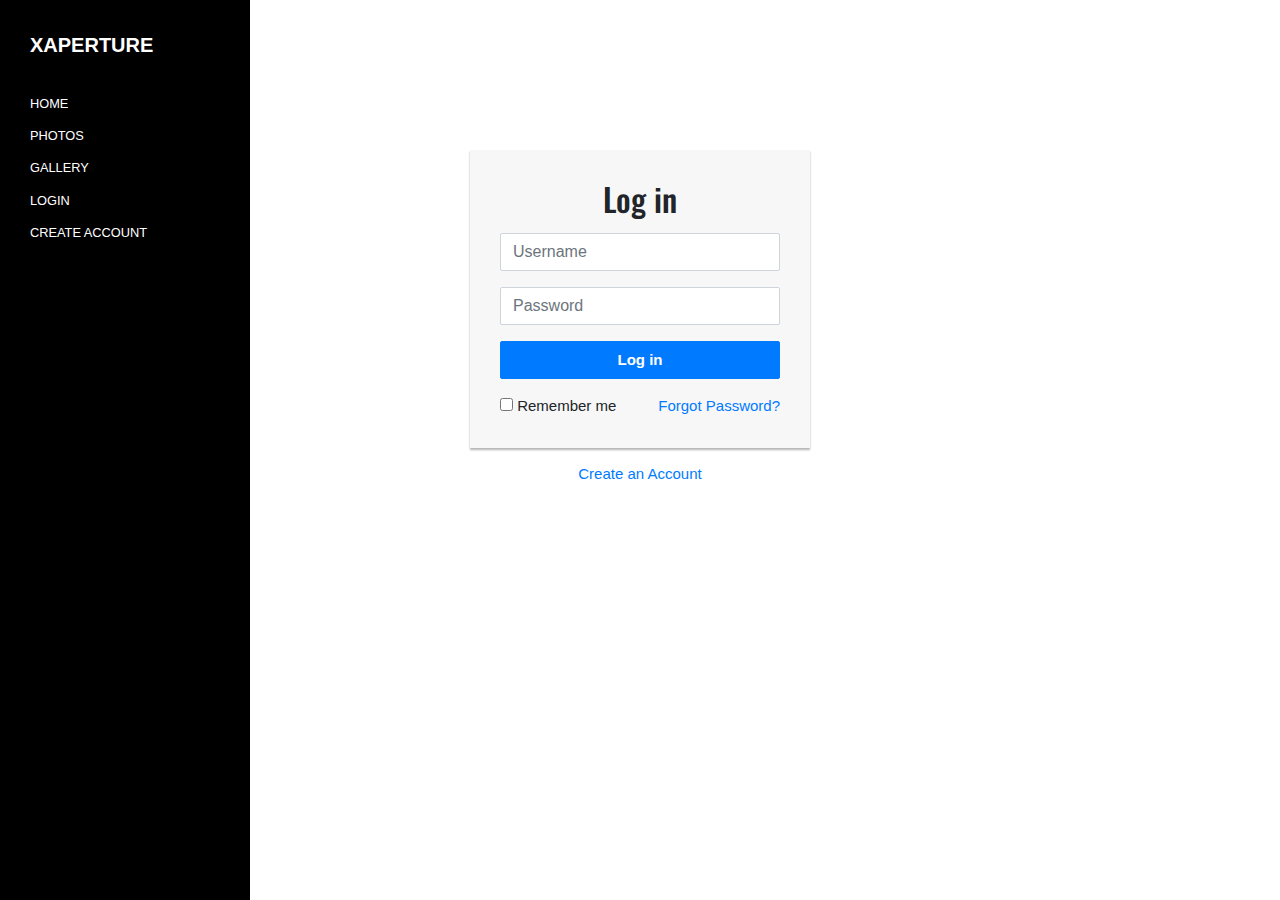
<file: login.html>
<html>
    <head>
            <link href="https://fonts.googleapis.com/css?family=Quicksand:300,400,500,700,900|Oswald:400,700" rel="stylesheet">
            
            <link rel="stylesheet" href="fonts/icomoon/style.css">
            
            <link rel="stylesheet" href="css/bootstrap.min.css">
            <link rel="stylesheet" href="css/owl.carousel.min.css">
            <link rel="stylesheet" href="css/owl.theme.default.min.css">
            <link rel="stylesheet" href="css/bootstrap-datepicker.css">
            <link rel="stylesheet" href="fonts/flaticon/font/flaticon.css">
            <link rel="stylesheet" href="css/fancybox.min.css">
            <link rel="stylesheet" href="css/style.css">
            <link rel="stylesheet" href="https://stackpath.bootstrapcdn.com/bootstrap/4.5.0/css/bootstrap.min.css">
            <link rel="stylesheet" href="https://maxcdn.bootstrapcdn.com/font-awesome/4.7.0/css/font-awesome.min.css">
            <script src="https://code.jquery.com/jquery-3.5.1.min.js"></script>
            <script src="https://cdn.jsdelivr.net/npm/popper.js@1.16.0/dist/umd/popper.min.js"></script>
            <script src="https://stackpath.bootstrapcdn.com/bootstrap/4.5.0/js/bootstrap.min.js"></script>
            <style>
            .login-form {
                width: 340px;
                margin: 50px auto;
                font-size: 15px;
            }
            .login-form form {
                margin-bottom: 15px;
                background: #f7f7f7;
                box-shadow: 0px 2px 2px rgba(0, 0, 0, 0.3);
                padding: 30px;
            }
            .login-form h2 {
                margin: 0 0 15px;
            }
            .form-control, .btn {
                min-height: 38px;
                border-radius: 2px;
            }
            .btn {
                font-size: 15px;
                font-weight: bold;
            }
            </style>
    </head>
    <body style="background-image:url('https://source.unsplash.com/random'); background-repeat:no-repeat; background-size: cover;   -ms-background-size: cover;   -o-background-size: cover;   -moz-background-size: cover;   -webkit-background-size: cover;">
        <header class="header-bar d-flex d-lg-block align-items-center site-navbar-target" data-aos="fade-right">
          <div class="site-logo">
            <a href="index.html">xAperture</a>
          </div>
          
          <div class="d-inline-block d-lg-none ml-md-0 ml-auto py-3" style="position: relative; top: 3px;"><a href="#" class="site-menu-toggle js-menu-toggle text-white"><span class="icon-menu h3"></span></a></div>

          <div class="main-menu">
            <ul class="js-clone-nav">
              <li><a href="#section-home" class="nav-link">Home</a></li>
              <li><a href="#section-photos" class="nav-link">Photos</a></li>
              <li><a href="gallery.html" class="nav-link" onclick='window.open("gallery.html","new_win"); return false;'>Gallery</a></li>
              <li><a href="" class="login.html" onclick='window.open("login.html","new_win"); return false;' >Login</a></li>
              <li><a href="" class="newacc.html" onclick='window.open("newacc.html","new_win"); return false;'>Create Account</a></li>
            </ul>
          </div>
        </header>

        <div class="login-form" style="padding-top:100px">
            <form action="" method="post">
                <h2 class="text-center">Log in</h2>
                <div class="form-group">
                    <input type="text" class="form-control" placeholder="Username" required="required">
                </div>
                <div class="form-group">
                    <input type="password" class="form-control" placeholder="Password" required="required">
                </div>
                <div class="form-group">
                    <button type="submit" class="btn btn-primary btn-block">Log in</button>
                </div>
                <div class="clearfix">
                    <label class="float-left form-check-label"><input type="checkbox"> Remember me</label>
                    <a href="#" class="float-right">Forgot Password?</a>
                </div>
            </form>
            <p class="text-center"><a href="newacc.html">Create an Account</a></p>
        </div>
    </body>
</html>
</file>
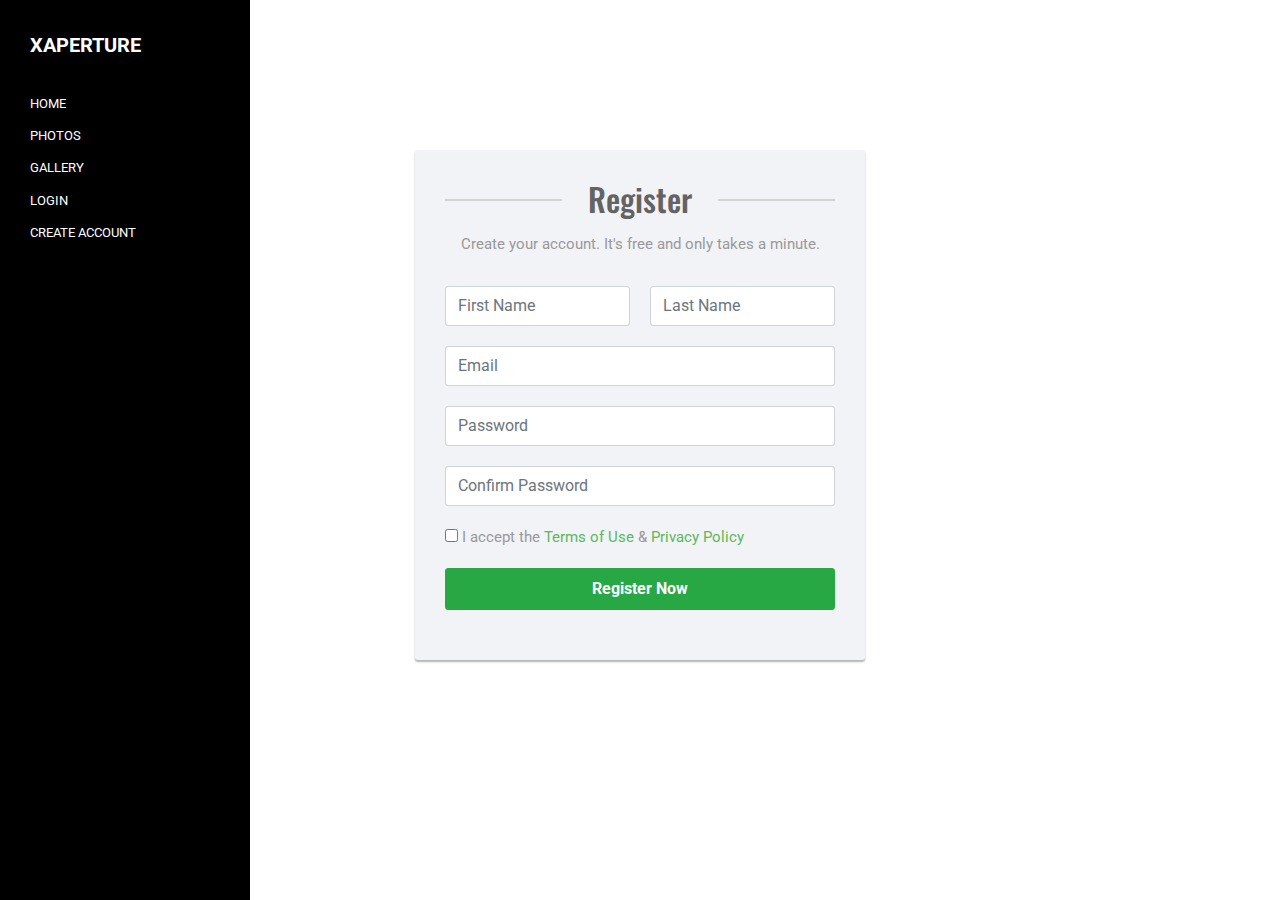
<file: newacc.html>
<!DOCTYPE html>
<html lang="en">
<head>
<meta charset="utf-8">
<meta name="viewport" content="width=device-width, initial-scale=1, shrink-to-fit=no">
<link rel="stylesheet" href="https://fonts.googleapis.com/css?family=Roboto:400,700">
<title>Signup</title>
            <link href="https://fonts.googleapis.com/css?family=Quicksand:300,400,500,700,900|Oswald:400,700" rel="stylesheet">
            
            <link rel="stylesheet" href="fonts/icomoon/style.css">
            
            <link rel="stylesheet" href="css/bootstrap.min.css">
            <link rel="stylesheet" href="css/owl.carousel.min.css">
            <link rel="stylesheet" href="css/owl.theme.default.min.css">
            <link rel="stylesheet" href="css/bootstrap-datepicker.css">
            <link rel="stylesheet" href="fonts/flaticon/font/flaticon.css">
            <link rel="stylesheet" href="css/fancybox.min.css">
            <link rel="stylesheet" href="css/style.css">
<link rel="stylesheet" href="https://stackpath.bootstrapcdn.com/bootstrap/4.5.0/css/bootstrap.min.css">
<link rel="stylesheet" href="https://maxcdn.bootstrapcdn.com/font-awesome/4.7.0/css/font-awesome.min.css">
<script src="https://code.jquery.com/jquery-3.5.1.min.js"></script>
<script src="https://cdn.jsdelivr.net/npm/popper.js@1.16.0/dist/umd/popper.min.js"></script>
<script src="https://stackpath.bootstrapcdn.com/bootstrap/4.5.0/js/bootstrap.min.js"></script>
<style>
body {
    color: #fff;
    background-image:url('https://source.unsplash.com/random/light');
    background-repeat:no-repeat;
    font-family: 'Roboto', sans-serif;
     background-size: cover;   -ms-background-size: cover;   -o-background-size: cover;   -moz-background-size: cover;   -webkit-background-size: cover;
}
.form-control {
    height: 40px;
    box-shadow: none;
    color: #969fa4;
}
.form-control:focus {
    border-color: #5cb85c;
}
.form-control, .btn {
    border-radius: 3px;
}
.signup-form {
    width: 450px;
    margin: 0 auto;
    padding: 30px 0;
      font-size: 15px;
}
.signup-form h2 {
    color: #636363;
    margin: 0 0 15px;
    position: relative;
    text-align: center;
}
.signup-form h2:before, .signup-form h2:after {
    content: "";
    height: 2px;
    width: 30%;
    background: #d4d4d4;
    position: absolute;
    top: 50%;
    z-index: 2;
}
.signup-form h2:before {
    left: 0;
}
.signup-form h2:after {
    right: 0;
}
.signup-form .hint-text {
    color: #999;
    margin-bottom: 30px;
    text-align: center;
}
.signup-form form {
    color: #999;
    border-radius: 3px;
    margin-bottom: 15px;
    background: #f2f3f7;
    box-shadow: 0px 2px 2px rgba(0, 0, 0, 0.3);
    padding: 30px;
}
.signup-form .form-group {
    margin-bottom: 20px;
}
.signup-form input[type="checkbox"] {
    margin-top: 3px;
}
.signup-form .btn {
    font-size: 16px;
    font-weight: bold;
    min-width: 140px;
    outline: none !important;
}
.signup-form .row div:first-child {
    padding-right: 10px;
}
.signup-form .row div:last-child {
    padding-left: 10px;
}
.signup-form a {
    color: #fff;
    text-decoration: underline;
}
.signup-form a:hover {
    text-decoration: none;
}
.signup-form form a {
    color: #5cb85c;
    text-decoration: none;
}
.signup-form form a:hover {
    text-decoration: underline;
}
</style>
</head>
<body>
    <header class="header-bar d-flex d-lg-block align-items-center site-navbar-target" data-aos="fade-right">
          <div class="site-logo">
            <a href="index.html">xAperture</a>
          </div>
          
          <div class="d-inline-block d-lg-none ml-md-0 ml-auto py-3" style="position: relative; top: 3px;"><a href="#" class="site-menu-toggle js-menu-toggle text-white"><span class="icon-menu h3"></span></a></div>

          <div class="main-menu">
            <ul class="js-clone-nav">
              <li><a href="#section-home" class="nav-link">Home</a></li>
              <li><a href="#section-photos" class="nav-link">Photos</a></li>
              <li><a href="gallery.html" class="nav-link" onclick='window.open("gallery.html","new_win"); return false;'>Gallery</a></li>
              <li><a href="" class="login.html" onclick='window.open("login.html","new_win"); return false;' >Login</a></li>
              <li><a href="" class="newacc.html" onclick='window.open("newacc.html","new_win"); return false;'>Create Account</a></li>
            </ul>
          </div>
        </header>
<div class="signup-form" style="padding-top:150px;">
    <form action="#" method="post">
        <h2>Register</h2>
        <p class="hint-text">Create your account. It's free and only takes a minute.</p>
        <div class="form-group">
            <div class="row">
                <div class="col"><input type="text" class="form-control" name="first_name" placeholder="First Name" required="required"></div>
                <div class="col"><input type="text" class="form-control" name="last_name" placeholder="Last Name" required="required"></div>
            </div>
        </div>
        <div class="form-group">
            <input type="email" class="form-control" name="email" placeholder="Email" required="required">
        </div>
        <div class="form-group">
            <input type="password" class="form-control" name="password" placeholder="Password" required="required">
        </div>
        <div class="form-group">
            <input type="password" class="form-control" name="confirm_password" placeholder="Confirm Password" required="required">
        </div>
        <div class="form-group">
            <label class="form-check-label"><input type="checkbox" required="required"> I accept the <a href="#">Terms of Use</a> &amp; <a href="#">Privacy Policy</a></label>
        </div>
        <div class="form-group">
            <button type="submit" class="btn btn-success btn-lg btn-block">Register Now</button>
        </div>
    </form>
    <div class="text-center">Already have an account? <a href="login.html">Sign in</a></div>
</div>
</body>
</html>
</file>
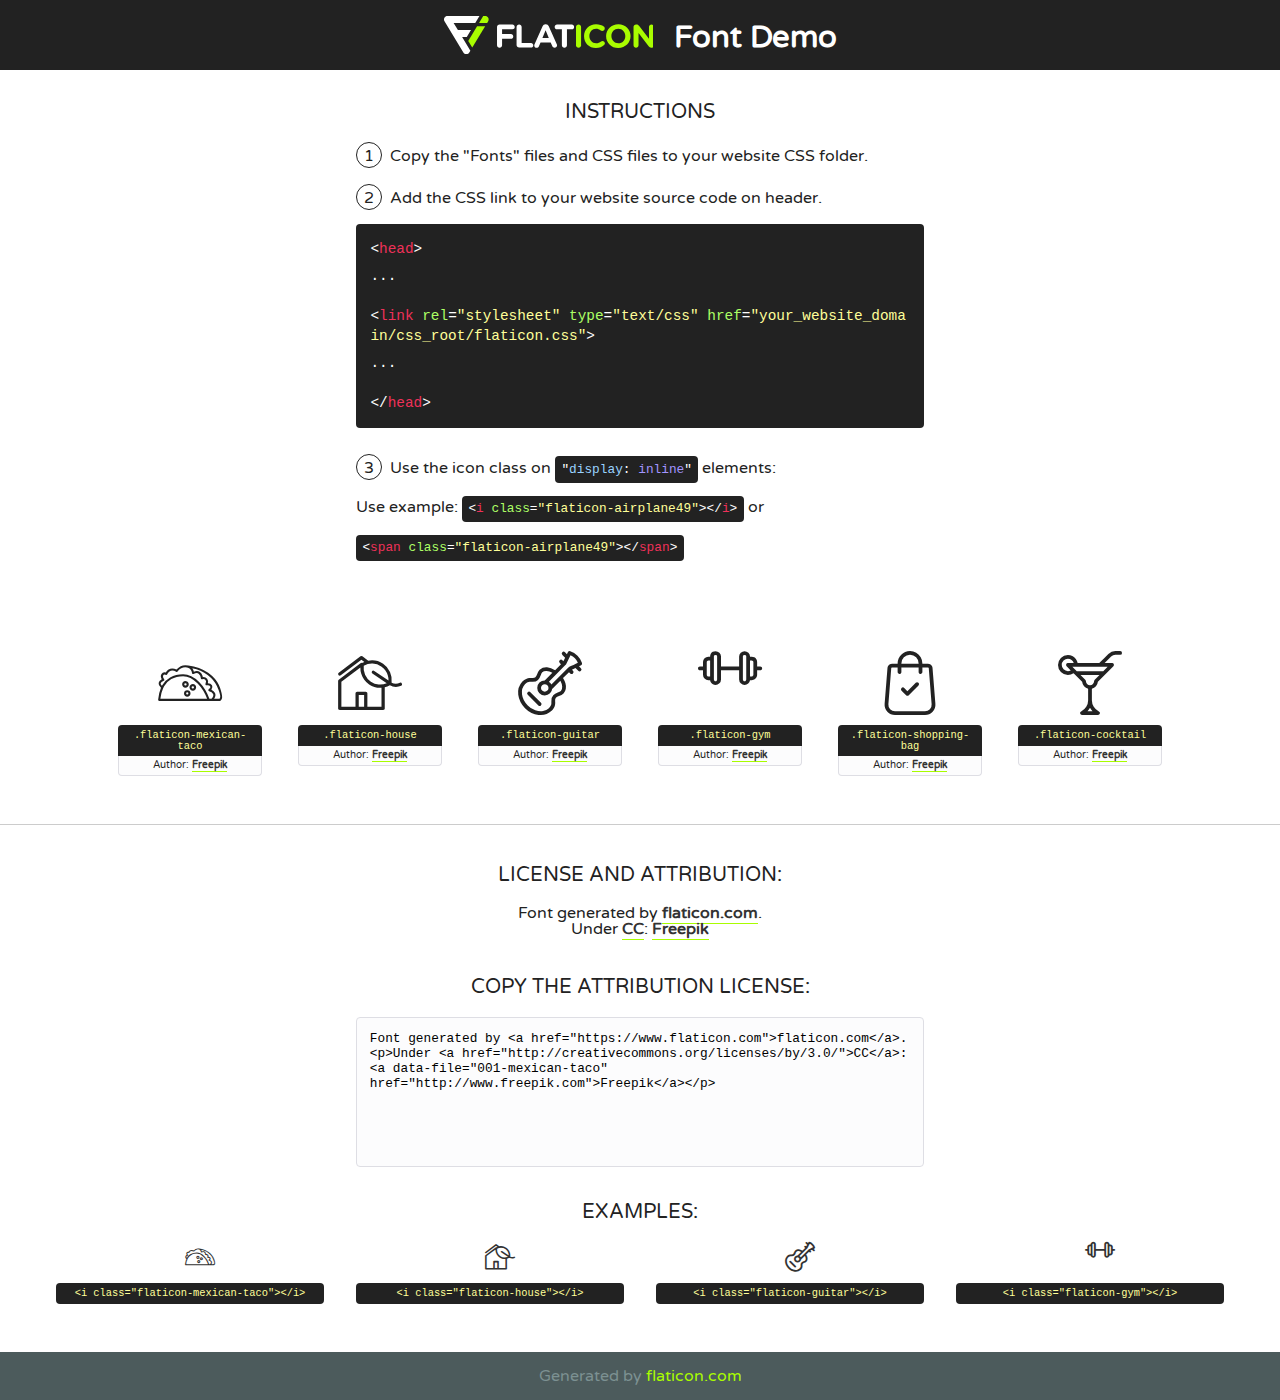
<file: fonts/flaticon/font/flaticon.html>
<!DOCTYPE html>
<!--
  Flaticon icon font: Flaticon
  Creation date: 11/02/2019 11:47
-->
<html>
<!DOCTYPE html>
<html>

<head>
    <title>Flaticon WebFont</title>
    <link href="http://fonts.googleapis.com/css?family=Varela+Round" rel="stylesheet" type="text/css" />
    <link rel="stylesheet" type="text/css" href="flaticon.css">
    <meta charset="UTF-8">
    <style>
    html, body, div, span, applet, object, iframe,
    h1, h2, h3, h4, h5, h6, p, blockquote, pre,
    a, abbr, acronym, address, big, cite, code,
    del, dfn, em, img, ins, kbd, q, s, samp,
    small, strike, strong, sub, sup, tt, var,
    b, u, i, center,
    dl, dt, dd, ol, ul, li,
    fieldset, form, label, legend,
    table, caption, tbody, tfoot, thead, tr, th, td,
    article, aside, canvas, details, embed, 
    figure, figcaption, footer, header, hgroup, 
    menu, nav, output, ruby, section, summary,
    time, mark, audio, video {
        margin: 0;
        padding: 0;
        border: 0;
        font-size: 100%;
        font: inherit;
        vertical-align: baseline;
    }
    /* HTML5 display-role reset for older browsers */
    article, aside, details, figcaption, figure, 
    footer, header, hgroup, menu, nav, section {
        display: block;
    }
    body {
        line-height: 1;
    }
    ol, ul {
        list-style: none;
    }
    blockquote, q {
        quotes: none;
    }
    blockquote:before, blockquote:after,
    q:before, q:after {
        content: '';
        content: none;
    }
    table {
        border-collapse: collapse;
        border-spacing: 0;
    }
    body {
        font-family: 'Varela Round', Helvetica, Arial, sans-serif;
        font-size: 16px;
        color: #222;
    }
    a {
        color: #333;
        border-bottom: 1px solid #a9fd00;
        font-weight: bold;
        text-decoration: none;
    }
    * {
        -moz-box-sizing: border-box;
        -webkit-box-sizing: border-box;
        box-sizing: border-box;
        margin: 0;
        padding: 0;
    }
    [class^="flaticon-"]:before, [class*=" flaticon-"]:before, [class^="flaticon-"]:after, [class*=" flaticon-"]:after {
        font-family: Flaticon;
        font-size: 30px;
        font-style: normal;
        margin-left: 20px;
        color: #333;
    }
    .wrapper {
        max-width: 600px;
        margin: auto;
        padding: 0 1em;
    }
    .title {
        font-size: 1.25em;
        text-align: center;
        margin-bottom: 1em;
        text-transform: uppercase;
    }
    header {
        text-align: center;
        background-color: #222;
        color: #fff;
        padding: 1em;
    }
    header .logo {
        width: 210px;
        height: 38px;
        display: inline-block;
        vertical-align: middle;
        margin-right: 1em;
        border: none;
    }
    header strong {
        font-size: 1.95em;
        font-weight: bold;
        vertical-align: middle;
        margin-top: 5px;
        display: inline-block;
    }
    .demo {
        margin: 2em auto;
        line-height: 1.25em;
    }
    .demo ul li {
        margin-bottom: 1em;
    }
    .demo ul li .num {
        color: #222;
        border-radius: 20px;
        display: inline-block;
        width: 26px;
        padding: 3px;
        height: 26px;
        text-align: center;
        margin-right: 0.5em;
        border: 1px solid #222;
    }
    .demo ul li code {
        background-color: #222;
        border-radius: 4px;
        padding: 0.25em 0.5em;
        display: inline-block;
        color: #fff;
        font-family: Consolas,Monaco,Lucida Console,Liberation Mono,DejaVu Sans Mono,Bitstream Vera Sans Mono,Courier New, monospace;
        font-weight: lighter;
        margin-top: 1em;
        font-size: 0.8em;
        word-break: break-all;
    }
    .demo ul li code.big {
        padding: 1em;
        font-size: 0.9em;
    }
    .demo ul li code .red {
        color: #EF3159;
    }
    .demo ul li code .green {
        color: #ACFF65;
    }
    .demo ul li code .yellow {
        color: #FFFF99;
    }
    .demo ul li code .blue {
        color: #99D3FF;
    }
    .demo ul li code .purple {
        color: #A295FF;
    }
    .demo ul li code .dots {
        margin-top: 0.5em;
        display: block;
    }
    #glyphs {
        border-bottom: 1px solid #ccc;
        padding: 2em 0;
        text-align: center;
    }
    .glyph {
        display: inline-block;
        width: 9em;
        margin: 1em;
        text-align: center;
        vertical-align: top;
        background: #FFF;
    }
    .glyph .glyph-icon {
        padding: 10px;
        display: block;
        font-family:"Flaticon";
        font-size: 64px;
        line-height: 1;
    }
    .glyph .glyph-icon:before {
        font-size: 64px;
        color: #222;
        margin-left: 0;
    }
    .class-name {
        font-size: 0.65em;
        background-color: #222;
        color: #fff;
        border-radius: 4px 4px 0 0;
        padding: 0.5em;
        color: #FFFF99;
        font-family: Consolas,Monaco,Lucida Console,Liberation Mono,DejaVu Sans Mono,Bitstream Vera Sans Mono,Courier New, monospace;
    }
    .author-name {
        font-size: 0.6em;
        background-color: #fcfcfd;
        border: 1px solid #DEDEE4;
        border-top: 0;
        border-radius: 0 0 4px 4px;
        padding: 0.5em;
    }
    .class-name:last-child {
        font-size: 10px;
        color:#888;
    }
    .class-name:last-child a {
        font-size: 10px;
        color:#555;
    }
    .class-name:last-child a:hover {
        color:#a9fd00;
    }
    .glyph > input {
        display: block;
        width: 100px;
        margin: 5px auto;
        text-align: center;
        font-size: 12px;
        cursor: text;
    }
    .glyph > input.icon-input {
        font-family:"Flaticon";
        font-size: 16px;
        margin-bottom: 10px;
    }
    .attribution .title {
        margin-top: 2em;
    }
    .attribution textarea {
        background-color: #fcfcfd;
        padding: 1em;
        border: none;
        box-shadow: none;
        border: 1px solid #DEDEE4;
        border-radius: 4px;
        resize: none;
        width: 100%;
        height: 150px;
        font-size: 0.8em;
        font-family: Consolas,Monaco,Lucida Console,Liberation Mono,DejaVu Sans Mono,Bitstream Vera Sans Mono,Courier New, monospace;
        -webkit-appearance: none;
    }
    .iconsuse {
        margin: 2em auto;
        text-align: center;
        max-width: 1200px;
    }
    .iconsuse:after {
        content: '';
        display: table;
        clear: both;
    }
    .iconsuse .image {
        float: left;
        width: 25%;
        padding: 0 1em;
    }
    .iconsuse .image p {
        margin-bottom: 1em;
    }
    .iconsuse .image span {
        display: block;
        font-size: 0.65em;
        background-color: #222;
        color: #fff;
        border-radius: 4px;
        padding: 0.5em;
        color: #FFFF99;
        margin-top: 1em;
        font-family: Consolas,Monaco,Lucida Console,Liberation Mono,DejaVu Sans Mono,Bitstream Vera Sans Mono,Courier New, monospace;
    }
    #footer {
        text-align: center;
        background-color: #4C5B5C;
        color: #7c9192;
        padding: 1em;
    }
    #footer a {
        border: none;
        color: #a9fd00;
        font-weight: normal;
    }
    @media (max-width: 960px) {
        .iconsuse .image {
            width: 50%;
        }
    }
    @media (max-width: 560px) {
        .iconsuse .image {
            width: 100%;
        }
    }
    </style>
</head>

<body class="characters-off">

    <header>
        <a href="https://www.flaticon.com" target="_blank" class="logo">
            <svg version="1.1" xmlns="http://www.w3.org/2000/svg" xmlns:xlink="http://www.w3.org/1999/xlink" xmlns:a="http://ns.adobe.com/AdobeSVGViewerExtensions/3.0/" viewBox="0 0 560.875 102.036" enable-background="new 0 0 560.875 102.036" xml:space="preserve">
                <defs>
                </defs>
                <g>
                    <g class="letters">
                        <path fill="#ffffff" d="M141.596,29.675c0-3.777,2.985-6.767,6.764-6.767h34.438c3.426,0,6.15,2.728,6.15,6.15
                        c0,3.43-2.724,6.149-6.15,6.149h-27.674v13.091h23.719c3.429,0,6.151,2.724,6.151,6.15c0,3.43-2.723,6.149-6.151,6.149h-23.719
                        v17.574c0,3.773-2.986,6.761-6.764,6.761c-3.779,0-6.764-2.989-6.764-6.761V29.675z"></path>
                        <path fill="#ffffff" d="M193.844,29.149c0-3.781,2.985-6.767,6.764-6.767c3.776,0,6.763,2.985,6.763,6.767v42.957h25.039
                        c3.426,0,6.149,2.726,6.149,6.153c0,3.425-2.723,6.15-6.149,6.15h-31.802c-3.779,0-6.764-2.986-6.764-6.768V29.149z"></path>
                        <path fill="#ffffff" d="M241.891,75.71l21.438-48.407c1.492-3.341,4.215-5.357,7.906-5.357h0.792
                        c3.686,0,6.323,2.017,7.815,5.357l21.439,48.407c0.436,0.967,0.701,1.845,0.701,2.723c0,3.602-2.809,6.501-6.414,6.501
                        c-3.161,0-5.269-1.845-6.499-4.655l-4.132-9.661h-27.059l-4.301,10.102c-1.144,2.631-3.426,4.214-6.237,4.214
                        c-3.517,0-6.24-2.81-6.24-6.325C241.1,77.64,241.451,76.677,241.891,75.71z M279.932,58.666l-8.521-20.297l-8.526,20.297H279.932
                        z"></path>
                        <path fill="#ffffff" d="M314.864,35.387H301.86c-3.429,0-6.239-2.813-6.239-6.238c0-3.429,2.811-6.24,6.239-6.24h39.533
                        c3.426,0,6.237,2.811,6.237,6.24c0,3.425-2.811,6.238-6.237,6.238h-13.001v42.785c0,3.773-2.99,6.761-6.764,6.761
                        c-3.779,0-6.764-2.989-6.764-6.761V35.387z"></path>
                        <path fill="#A9FD00" d="M352.615,29.149c0-3.781,2.985-6.767,6.767-6.767c3.774,0,6.761,2.985,6.761,6.767v49.024
                        c0,3.773-2.987,6.761-6.761,6.761c-3.781,0-6.767-2.989-6.767-6.761V29.149z"></path>
                        <path fill="#A9FD00" d="M374.132,53.836v-0.179c0-17.481,13.178-31.801,32.065-31.801c9.22,0,15.459,2.458,20.557,6.238
                        c1.402,1.054,2.637,2.985,2.637,5.357c0,3.692-2.985,6.59-6.681,6.59c-1.845,0-3.071-0.702-4.044-1.319
                        c-3.776-2.813-7.729-4.393-12.562-4.393c-10.364,0-17.831,8.611-17.831,19.154v0.173c0,10.542,7.291,19.329,17.831,19.329
                        c5.715,0,9.492-1.756,13.359-4.834c1.049-0.874,2.458-1.491,4.039-1.491c3.429,0,6.325,2.813,6.325,6.236
                        c0,2.106-1.056,3.78-2.282,4.834c-5.539,4.834-12.036,7.733-21.878,7.733C387.572,85.464,374.132,71.493,374.132,53.836z"></path>
                        <path fill="#A9FD00" d="M433.009,53.836v-0.179c0-17.481,13.79-31.801,32.766-31.801c18.981,0,32.592,14.143,32.592,31.628v0.173
                        c0,17.483-13.785,31.807-32.769,31.807C446.625,85.464,433.009,71.32,433.009,53.836z M484.224,53.836v-0.179
                        c0-10.539-7.725-19.326-18.626-19.326c-10.893,0-18.449,8.611-18.449,19.154v0.173c0,10.542,7.73,19.329,18.626,19.329
                        C476.676,72.986,484.224,64.378,484.224,53.836z"></path>
                        <path fill="#A9FD00" d="M506.233,29.321c0-3.774,2.99-6.763,6.767-6.763h1.401c3.252,0,5.183,1.583,7.029,3.953l26.093,34.265
                        V29.059c0-3.692,2.99-6.677,6.681-6.677c3.683,0,6.671,2.985,6.671,6.677v48.934c0,3.78-2.987,6.765-6.764,6.765h-0.436
                        c-3.257,0-5.188-1.581-7.034-3.953l-27.056-35.492v32.944c0,3.687-2.985,6.676-6.678,6.676c-3.683,0-6.673-2.989-6.673-6.676
                        V29.321z"></path>
                    </g>
                    <g class="insignia">
                        <path fill="#ffffff" d="M48.372,56.137h12.517l11.156-18.537H37.186L25.688,18.539h57.825L94.668,0H9.271
                        C5.925,0,2.842,1.801,1.198,4.716c-1.644,2.907-1.593,6.482,0.134,9.343l50.38,83.501c1.678,2.781,4.689,4.476,7.938,4.476
                        c3.246,0,6.257-1.695,7.935-4.476l2.898-4.804L48.372,56.137z"></path>
                        <g class="i">
                            <path fill="#A9FD00" d="M93.575,18.539h0.031v0.004l21.652,0.004l2.705-4.488c1.727-2.861,1.778-6.436,0.133-9.343
                            C116.454,1.801,113.371,0,110.026,0h-5.294L93.575,18.539z"></path>
                            <polygon fill="#A9FD00" points="88.291,27.356 64.725,66.486 75.519,84.404 109.942,27.356"></polygon>
                        </g>
                    </g>
                </g>
            </svg>
        </a>
        <strong>Font Demo</strong>
    </header>


    <section class="demo wrapper">

        <p class="title">Instructions</p>

        <ul>
            <li>
                <span class="num">1</span>Copy the "Fonts" files and CSS files to your website CSS folder.
            </li>
            <li>
                <span class="num">2</span>Add the CSS link to your website source code on header.
                <code class="big">
                    &lt;<span class="red">head</span>&gt;
                    <br/><span class="dots">...</span>
                    <br/>&lt;<span class="red">link</span> <span class="green">rel</span>=<span class="yellow">"stylesheet"</span> <span class="green">type</span>=<span class="yellow">"text/css"</span> <span class="green">href</span>=<span class="yellow">"your_website_domain/css_root/flaticon.css"</span>&gt;
                    <br/><span class="dots">...</span>
                    <br/>&lt;/<span class="red">head</span>&gt;
                </code>
            </li>

            <li>
                <p>
                    <span class="num">3</span>Use the icon class on <code>"<span class="blue">display</span>:<span class="purple"> inline</span>"</code> elements:
                    <br />
                    Use example: <code>&lt;<span class="red">i</span> <span class="green">class</span>=<span class="yellow">&quot;flaticon-airplane49&quot;</span>&gt;&lt;/<span class="red">i</span>&gt;</code> or <code>&lt;<span class="red">span</span> <span class="green">class</span>=<span class="yellow">&quot;flaticon-airplane49&quot;</span>&gt;&lt;/<span class="red">span</span>&gt;</code>
            </li>
        </ul>

    </section>




   <section id="glyphs">          
    
      
        <div class="glyph"><div class="glyph-icon flaticon-mexican-taco"></div>
            <div class="class-name">.flaticon-mexican-taco</div>
            <div class="author-name">Author: <a data-file="001-mexican-taco" href="http://www.freepik.com">Freepik</a> </div> 
        </div>        
        
        <div class="glyph"><div class="glyph-icon flaticon-house"></div>
            <div class="class-name">.flaticon-house</div>
            <div class="author-name">Author: <a data-file="002-house" href="http://www.freepik.com">Freepik</a> </div> 
        </div>        
        
        <div class="glyph"><div class="glyph-icon flaticon-guitar"></div>
            <div class="class-name">.flaticon-guitar</div>
            <div class="author-name">Author: <a data-file="003-guitar" href="http://www.freepik.com">Freepik</a> </div> 
        </div>        
        
        <div class="glyph"><div class="glyph-icon flaticon-gym"></div>
            <div class="class-name">.flaticon-gym</div>
            <div class="author-name">Author: <a data-file="004-gym" href="http://www.freepik.com">Freepik</a> </div> 
        </div>        
        
        <div class="glyph"><div class="glyph-icon flaticon-shopping-bag"></div>
            <div class="class-name">.flaticon-shopping-bag</div>
            <div class="author-name">Author: <a data-file="005-shopping-bag" href="http://www.freepik.com">Freepik</a> </div> 
        </div>        
        
        <div class="glyph"><div class="glyph-icon flaticon-cocktail"></div>
            <div class="class-name">.flaticon-cocktail</div>
            <div class="author-name">Author: <a data-file="006-cocktail" href="http://www.freepik.com">Freepik</a> </div> 
        </div>        
        

    </section>



    <section class="attribution wrapper"   style="text-align:center;">

      <div class="title">License and attribution:</div><div class="attrDiv">Font generated by <a href="https://www.flaticon.com">flaticon.com</a>. <div><p>Under <a href="http://creativecommons.org/licenses/by/3.0/">CC</a>: <a data-file="001-mexican-taco" href="http://www.freepik.com">Freepik</a></p>  </div>
      </div>
      <div class="title">Copy the Attribution License:</div>

    <textarea onclick="this.focus();this.select();">Font generated by &lt;a href=&quot;https://www.flaticon.com&quot;&gt;flaticon.com&lt;/a&gt;. <p>Under <a href="http://creativecommons.org/licenses/by/3.0/">CC</a>: <a data-file="001-mexican-taco" href="http://www.freepik.com">Freepik</a></p>  
     </textarea>

    </section>

    <section class="iconsuse">

          <div class="title">Examples:</div>            
             
            <div class="image">
                <p>
                    <i class="glyph-icon flaticon-mexican-taco"></i> 
                    <span>&lt;i class=&quot;flaticon-mexican-taco&quot;&gt;&lt;/i&gt;</span>
                </p>
            </div>
            
            <div class="image">
                <p>
                    <i class="glyph-icon flaticon-house"></i> 
                    <span>&lt;i class=&quot;flaticon-house&quot;&gt;&lt;/i&gt;</span>
                </p>
            </div>
            
            <div class="image">
                <p>
                    <i class="glyph-icon flaticon-guitar"></i> 
                    <span>&lt;i class=&quot;flaticon-guitar&quot;&gt;&lt;/i&gt;</span>
                </p>
            </div>
            
            <div class="image">
                <p>
                    <i class="glyph-icon flaticon-gym"></i> 
                    <span>&lt;i class=&quot;flaticon-gym&quot;&gt;&lt;/i&gt;</span>
                </p>
            </div>
                       
        </div>
                            
    </section>

<div id="footer">
    <div>Generated by <a href="https://www.flaticon.com">flaticon.com</a>
    </div>
</div>



</body>
</html>
</file>
<file: fonts/icomoon/style.css>
@font-face {
  font-family: 'icomoon';
  src:  url('fonts/icomoon.eot?10si43');
  src:  url('fonts/icomoon.eot?10si43#iefix') format('embedded-opentype'),
    url('fonts/icomoon.ttf?10si43') format('truetype'),
    url('fonts/icomoon.woff?10si43') format('woff'),
    url('fonts/icomoon.svg?10si43#icomoon') format('svg');
  font-weight: normal;
  font-style: normal;
}

[class^="icon-"], [class*=" icon-"] {
  /* use !important to prevent issues with browser extensions that change fonts */
  font-family: 'icomoon' !important;
  speak: none;
  font-style: normal;
  font-weight: normal;
  font-variant: normal;
  text-transform: none;
  line-height: 1;

  /* Better Font Rendering =========== */
  -webkit-font-smoothing: antialiased;
  -moz-osx-font-smoothing: grayscale;
}

.icon-asterisk:before {
  content: "\f069";
}
.icon-plus:before {
  content: "\f067";
}
.icon-question:before {
  content: "\f128";
}
.icon-minus:before {
  content: "\f068";
}
.icon-glass:before {
  content: "\f000";
}
.icon-music:before {
  content: "\f001";
}
.icon-search:before {
  content: "\f002";
}
.icon-envelope-o:before {
  content: "\f003";
}
.icon-heart:before {
  content: "\f004";
}
.icon-star:before {
  content: "\f005";
}
.icon-star-o:before {
  content: "\f006";
}
.icon-user:before {
  content: "\f007";
}
.icon-film:before {
  content: "\f008";
}
.icon-th-large:before {
  content: "\f009";
}
.icon-th:before {
  content: "\f00a";
}
.icon-th-list:before {
  content: "\f00b";
}
.icon-check:before {
  content: "\f00c";
}
.icon-close:before {
  content: "\f00d";
}
.icon-remove:before {
  content: "\f00d";
}
.icon-times:before {
  content: "\f00d";
}
.icon-search-plus:before {
  content: "\f00e";
}
.icon-search-minus:before {
  content: "\f010";
}
.icon-power-off:before {
  content: "\f011";
}
.icon-signal:before {
  content: "\f012";
}
.icon-cog:before {
  content: "\f013";
}
.icon-gear:before {
  content: "\f013";
}
.icon-trash-o:before {
  content: "\f014";
}
.icon-home:before {
  content: "\f015";
}
.icon-file-o:before {
  content: "\f016";
}
.icon-clock-o:before {
  content: "\f017";
}
.icon-road:before {
  content: "\f018";
}
.icon-download:before {
  content: "\f019";
}
.icon-arrow-circle-o-down:before {
  content: "\f01a";
}
.icon-arrow-circle-o-up:before {
  content: "\f01b";
}
.icon-inbox:before {
  content: "\f01c";
}
.icon-play-circle-o:before {
  content: "\f01d";
}
.icon-repeat:before {
  content: "\f01e";
}
.icon-rotate-right:before {
  content: "\f01e";
}
.icon-refresh:before {
  content: "\f021";
}
.icon-list-alt:before {
  content: "\f022";
}
.icon-lock:before {
  content: "\f023";
}
.icon-flag:before {
  content: "\f024";
}
.icon-headphones:before {
  content: "\f025";
}
.icon-volume-off:before {
  content: "\f026";
}
.icon-volume-down:before {
  content: "\f027";
}
.icon-volume-up:before {
  content: "\f028";
}
.icon-qrcode:before {
  content: "\f029";
}
.icon-barcode:before {
  content: "\f02a";
}
.icon-tag:before {
  content: "\f02b";
}
.icon-tags:before {
  content: "\f02c";
}
.icon-book:before {
  content: "\f02d";
}
.icon-bookmark:before {
  content: "\f02e";
}
.icon-print:before {
  content: "\f02f";
}
.icon-camera:before {
  content: "\f030";
}
.icon-font:before {
  content: "\f031";
}
.icon-bold:before {
  content: "\f032";
}
.icon-italic:before {
  content: "\f033";
}
.icon-text-height:before {
  content: "\f034";
}
.icon-text-width:before {
  content: "\f035";
}
.icon-align-left:before {
  content: "\f036";
}
.icon-align-center:before {
  content: "\f037";
}
.icon-align-right:before {
  content: "\f038";
}
.icon-align-justify:before {
  content: "\f039";
}
.icon-list:before {
  content: "\f03a";
}
.icon-dedent:before {
  content: "\f03b";
}
.icon-outdent:before {
  content: "\f03b";
}
.icon-indent:before {
  content: "\f03c";
}
.icon-video-camera:before {
  content: "\f03d";
}
.icon-image:before {
  content: "\f03e";
}
.icon-photo:before {
  content: "\f03e";
}
.icon-picture-o:before {
  content: "\f03e";
}
.icon-pencil:before {
  content: "\f040";
}
.icon-map-marker:before {
  content: "\f041";
}
.icon-adjust:before {
  content: "\f042";
}
.icon-tint:before {
  content: "\f043";
}
.icon-edit:before {
  content: "\f044";
}
.icon-pencil-square-o:before {
  content: "\f044";
}
.icon-share-square-o:before {
  content: "\f045";
}
.icon-check-square-o:before {
  content: "\f046";
}
.icon-arrows:before {
  content: "\f047";
}
.icon-step-backward:before {
  content: "\f048";
}
.icon-fast-backward:before {
  content: "\f049";
}
.icon-backward:before {
  content: "\f04a";
}
.icon-play:before {
  content: "\f04b";
}
.icon-pause:before {
  content: "\f04c";
}
.icon-stop:before {
  content: "\f04d";
}
.icon-forward:before {
  content: "\f04e";
}
.icon-fast-forward:before {
  content: "\f050";
}
.icon-step-forward:before {
  content: "\f051";
}
.icon-eject:before {
  content: "\f052";
}
.icon-chevron-left:before {
  content: "\f053";
}
.icon-chevron-right:before {
  content: "\f054";
}
.icon-plus-circle:before {
  content: "\f055";
}
.icon-minus-circle:before {
  content: "\f056";
}
.icon-times-circle:before {
  content: "\f057";
}
.icon-check-circle:before {
  content: "\f058";
}
.icon-question-circle:before {
  content: "\f059";
}
.icon-info-circle:before {
  content: "\f05a";
}
.icon-crosshairs:before {
  content: "\f05b";
}
.icon-times-circle-o:before {
  content: "\f05c";
}
.icon-check-circle-o:before {
  content: "\f05d";
}
.icon-ban:before {
  content: "\f05e";
}
.icon-arrow-left:before {
  content: "\f060";
}
.icon-arrow-right:before {
  content: "\f061";
}
.icon-arrow-up:before {
  content: "\f062";
}
.icon-arrow-down:before {
  content: "\f063";
}
.icon-mail-forward:before {
  content: "\f064";
}
.icon-share:before {
  content: "\f064";
}
.icon-expand:before {
  content: "\f065";
}
.icon-compress:before {
  content: "\f066";
}
.icon-exclamation-circle:before {
  content: "\f06a";
}
.icon-gift:before {
  content: "\f06b";
}
.icon-leaf:before {
  content: "\f06c";
}
.icon-fire:before {
  content: "\f06d";
}
.icon-eye:before {
  content: "\f06e";
}
.icon-eye-slash:before {
  content: "\f070";
}
.icon-exclamation-triangle:before {
  content: "\f071";
}
.icon-warning:before {
  content: "\f071";
}
.icon-plane:before {
  content: "\f072";
}
.icon-calendar:before {
  content: "\f073";
}
.icon-random:before {
  content: "\f074";
}
.icon-comment:before {
  content: "\f075";
}
.icon-magnet:before {
  content: "\f076";
}
.icon-chevron-up:before {
  content: "\f077";
}
.icon-chevron-down:before {
  content: "\f078";
}
.icon-retweet:before {
  content: "\f079";
}
.icon-shopping-cart:before {
  content: "\f07a";
}
.icon-folder:before {
  content: "\f07b";
}
.icon-folder-open:before {
  content: "\f07c";
}
.icon-arrows-v:before {
  content: "\f07d";
}
.icon-arrows-h:before {
  content: "\f07e";
}
.icon-bar-chart:before {
  content: "\f080";
}
.icon-bar-chart-o:before {
  content: "\f080";
}
.icon-twitter-square:before {
  content: "\f081";
}
.icon-facebook-square:before {
  content: "\f082";
}
.icon-camera-retro:before {
  content: "\f083";
}
.icon-key:before {
  content: "\f084";
}
.icon-cogs:before {
  content: "\f085";
}
.icon-gears:before {
  content: "\f085";
}
.icon-comments:before {
  content: "\f086";
}
.icon-thumbs-o-up:before {
  content: "\f087";
}
.icon-thumbs-o-down:before {
  content: "\f088";
}
.icon-star-half:before {
  content: "\f089";
}
.icon-heart-o:before {
  content: "\f08a";
}
.icon-sign-out:before {
  content: "\f08b";
}
.icon-linkedin-square:before {
  content: "\f08c";
}
.icon-thumb-tack:before {
  content: "\f08d";
}
.icon-external-link:before {
  content: "\f08e";
}
.icon-sign-in:before {
  content: "\f090";
}
.icon-trophy:before {
  content: "\f091";
}
.icon-github-square:before {
  content: "\f092";
}
.icon-upload:before {
  content: "\f093";
}
.icon-lemon-o:before {
  content: "\f094";
}
.icon-phone:before {
  content: "\f095";
}
.icon-square-o:before {
  content: "\f096";
}
.icon-bookmark-o:before {
  content: "\f097";
}
.icon-phone-square:before {
  content: "\f098";
}
.icon-twitter:before {
  content: "\f099";
}
.icon-facebook:before {
  content: "\f09a";
}
.icon-facebook-f:before {
  content: "\f09a";
}
.icon-github:before {
  content: "\f09b";
}
.icon-unlock:before {
  content: "\f09c";
}
.icon-credit-card:before {
  content: "\f09d";
}
.icon-feed:before {
  content: "\f09e";
}
.icon-rss:before {
  content: "\f09e";
}
.icon-hdd-o:before {
  content: "\f0a0";
}
.icon-bullhorn:before {
  content: "\f0a1";
}
.icon-bell-o:before {
  content: "\f0a2";
}
.icon-certificate:before {
  content: "\f0a3";
}
.icon-hand-o-right:before {
  content: "\f0a4";
}
.icon-hand-o-left:before {
  content: "\f0a5";
}
.icon-hand-o-up:before {
  content: "\f0a6";
}
.icon-hand-o-down:before {
  content: "\f0a7";
}
.icon-arrow-circle-left:before {
  content: "\f0a8";
}
.icon-arrow-circle-right:before {
  content: "\f0a9";
}
.icon-arrow-circle-up:before {
  content: "\f0aa";
}
.icon-arrow-circle-down:before {
  content: "\f0ab";
}
.icon-globe:before {
  content: "\f0ac";
}
.icon-wrench:before {
  content: "\f0ad";
}
.icon-tasks:before {
  content: "\f0ae";
}
.icon-filter:before {
  content: "\f0b0";
}
.icon-briefcase:before {
  content: "\f0b1";
}
.icon-arrows-alt:before {
  content: "\f0b2";
}
.icon-group:before {
  content: "\f0c0";
}
.icon-users:before {
  content: "\f0c0";
}
.icon-chain:before {
  content: "\f0c1";
}
.icon-link:before {
  content: "\f0c1";
}
.icon-cloud:before {
  content: "\f0c2";
}
.icon-flask:before {
  content: "\f0c3";
}
.icon-cut:before {
  content: "\f0c4";
}
.icon-scissors:before {
  content: "\f0c4";
}
.icon-copy:before {
  content: "\f0c5";
}
.icon-files-o:before {
  content: "\f0c5";
}
.icon-paperclip:before {
  content: "\f0c6";
}
.icon-floppy-o:before {
  content: "\f0c7";
}
.icon-save:before {
  content: "\f0c7";
}
.icon-square:before {
  content: "\f0c8";
}
.icon-bars:before {
  content: "\f0c9";
}
.icon-navicon:before {
  content: "\f0c9";
}
.icon-reorder:before {
  content: "\f0c9";
}
.icon-list-ul:before {
  content: "\f0ca";
}
.icon-list-ol:before {
  content: "\f0cb";
}
.icon-strikethrough:before {
  content: "\f0cc";
}
.icon-underline:before {
  content: "\f0cd";
}
.icon-table:before {
  content: "\f0ce";
}
.icon-magic:before {
  content: "\f0d0";
}
.icon-truck:before {
  content: "\f0d1";
}
.icon-pinterest:before {
  content: "\f0d2";
}
.icon-pinterest-square:before {
  content: "\f0d3";
}
.icon-google-plus-square:before {
  content: "\f0d4";
}
.icon-google-plus:before {
  content: "\f0d5";
}
.icon-money:before {
  content: "\f0d6";
}
.icon-caret-down:before {
  content: "\f0d7";
}
.icon-caret-up:before {
  content: "\f0d8";
}
.icon-caret-left:before {
  content: "\f0d9";
}
.icon-caret-right:before {
  content: "\f0da";
}
.icon-columns:before {
  content: "\f0db";
}
.icon-sort:before {
  content: "\f0dc";
}
.icon-unsorted:before {
  content: "\f0dc";
}
.icon-sort-desc:before {
  content: "\f0dd";
}
.icon-sort-down:before {
  content: "\f0dd";
}
.icon-sort-asc:before {
  content: "\f0de";
}
.icon-sort-up:before {
  content: "\f0de";
}
.icon-envelope:before {
  content: "\f0e0";
}
.icon-linkedin:before {
  content: "\f0e1";
}
.icon-rotate-left:before {
  content: "\f0e2";
}
.icon-undo:before {
  content: "\f0e2";
}
.icon-gavel:before {
  content: "\f0e3";
}
.icon-legal:before {
  content: "\f0e3";
}
.icon-dashboard:before {
  content: "\f0e4";
}
.icon-tachometer:before {
  content: "\f0e4";
}
.icon-comment-o:before {
  content: "\f0e5";
}
.icon-comments-o:before {
  content: "\f0e6";
}
.icon-bolt:before {
  content: "\f0e7";
}
.icon-flash:before {
  content: "\f0e7";
}
.icon-sitemap:before {
  content: "\f0e8";
}
.icon-umbrella:before {
  content: "\f0e9";
}
.icon-clipboard:before {
  content: "\f0ea";
}
.icon-paste:before {
  content: "\f0ea";
}
.icon-lightbulb-o:before {
  content: "\f0eb";
}
.icon-exchange:before {
  content: "\f0ec";
}
.icon-cloud-download:before {
  content: "\f0ed";
}
.icon-cloud-upload:before {
  content: "\f0ee";
}
.icon-user-md:before {
  content: "\f0f0";
}
.icon-stethoscope:before {
  content: "\f0f1";
}
.icon-suitcase:before {
  content: "\f0f2";
}
.icon-bell:before {
  content: "\f0f3";
}
.icon-coffee:before {
  content: "\f0f4";
}
.icon-cutlery:before {
  content: "\f0f5";
}
.icon-file-text-o:before {
  content: "\f0f6";
}
.icon-building-o:before {
  content: "\f0f7";
}
.icon-hospital-o:before {
  content: "\f0f8";
}
.icon-ambulance:before {
  content: "\f0f9";
}
.icon-medkit:before {
  content: "\f0fa";
}
.icon-fighter-jet:before {
  content: "\f0fb";
}
.icon-beer:before {
  content: "\f0fc";
}
.icon-h-square:before {
  content: "\f0fd";
}
.icon-plus-square:before {
  content: "\f0fe";
}
.icon-angle-double-left:before {
  content: "\f100";
}
.icon-angle-double-right:before {
  content: "\f101";
}
.icon-angle-double-up:before {
  content: "\f102";
}
.icon-angle-double-down:before {
  content: "\f103";
}
.icon-angle-left:before {
  content: "\f104";
}
.icon-angle-right:before {
  content: "\f105";
}
.icon-angle-up:before {
  content: "\f106";
}
.icon-angle-down:before {
  content: "\f107";
}
.icon-desktop:before {
  content: "\f108";
}
.icon-laptop:before {
  content: "\f109";
}
.icon-tablet:before {
  content: "\f10a";
}
.icon-mobile:before {
  content: "\f10b";
}
.icon-mobile-phone:before {
  content: "\f10b";
}
.icon-circle-o:before {
  content: "\f10c";
}
.icon-quote-left:before {
  content: "\f10d";
}
.icon-quote-right:before {
  content: "\f10e";
}
.icon-spinner:before {
  content: "\f110";
}
.icon-circle:before {
  content: "\f111";
}
.icon-mail-reply:before {
  content: "\f112";
}
.icon-reply:before {
  content: "\f112";
}
.icon-github-alt:before {
  content: "\f113";
}
.icon-folder-o:before {
  content: "\f114";
}
.icon-folder-open-o:before {
  content: "\f115";
}
.icon-smile-o:before {
  content: "\f118";
}
.icon-frown-o:before {
  content: "\f119";
}
.icon-meh-o:before {
  content: "\f11a";
}
.icon-gamepad:before {
  content: "\f11b";
}
.icon-keyboard-o:before {
  content: "\f11c";
}
.icon-flag-o:before {
  content: "\f11d";
}
.icon-flag-checkered:before {
  content: "\f11e";
}
.icon-terminal:before {
  content: "\f120";
}
.icon-code:before {
  content: "\f121";
}
.icon-mail-reply-all:before {
  content: "\f122";
}
.icon-reply-all:before {
  content: "\f122";
}
.icon-star-half-empty:before {
  content: "\f123";
}
.icon-star-half-full:before {
  content: "\f123";
}
.icon-star-half-o:before {
  content: "\f123";
}
.icon-location-arrow:before {
  content: "\f124";
}
.icon-crop:before {
  content: "\f125";
}
.icon-code-fork:before {
  content: "\f126";
}
.icon-chain-broken:before {
  content: "\f127";
}
.icon-unlink:before {
  content: "\f127";
}
.icon-info:before {
  content: "\f129";
}
.icon-exclamation:before {
  content: "\f12a";
}
.icon-superscript:before {
  content: "\f12b";
}
.icon-subscript:before {
  content: "\f12c";
}
.icon-eraser:before {
  content: "\f12d";
}
.icon-puzzle-piece:before {
  content: "\f12e";
}
.icon-microphone:before {
  content: "\f130";
}
.icon-microphone-slash:before {
  content: "\f131";
}
.icon-shield:before {
  content: "\f132";
}
.icon-calendar-o:before {
  content: "\f133";
}
.icon-fire-extinguisher:before {
  content: "\f134";
}
.icon-rocket:before {
  content: "\f135";
}
.icon-maxcdn:before {
  content: "\f136";
}
.icon-chevron-circle-left:before {
  content: "\f137";
}
.icon-chevron-circle-right:before {
  content: "\f138";
}
.icon-chevron-circle-up:before {
  content: "\f139";
}
.icon-chevron-circle-down:before {
  content: "\f13a";
}
.icon-html5:before {
  content: "\f13b";
}
.icon-css3:before {
  content: "\f13c";
}
.icon-anchor:before {
  content: "\f13d";
}
.icon-unlock-alt:before {
  content: "\f13e";
}
.icon-bullseye:before {
  content: "\f140";
}
.icon-ellipsis-h:before {
  content: "\f141";
}
.icon-ellipsis-v:before {
  content: "\f142";
}
.icon-rss-square:before {
  content: "\f143";
}
.icon-play-circle:before {
  content: "\f144";
}
.icon-ticket:before {
  content: "\f145";
}
.icon-minus-square:before {
  content: "\f146";
}
.icon-minus-square-o:before {
  content: "\f147";
}
.icon-level-up:before {
  content: "\f148";
}
.icon-level-down:before {
  content: "\f149";
}
.icon-check-square:before {
  content: "\f14a";
}
.icon-pencil-square:before {
  content: "\f14b";
}
.icon-external-link-square:before {
  content: "\f14c";
}
.icon-share-square:before {
  content: "\f14d";
}
.icon-compass:before {
  content: "\f14e";
}
.icon-caret-square-o-down:before {
  content: "\f150";
}
.icon-toggle-down:before {
  content: "\f150";
}
.icon-caret-square-o-up:before {
  content: "\f151";
}
.icon-toggle-up:before {
  content: "\f151";
}
.icon-caret-square-o-right:before {
  content: "\f152";
}
.icon-toggle-right:before {
  content: "\f152";
}
.icon-eur:before {
  content: "\f153";
}
.icon-euro:before {
  content: "\f153";
}
.icon-gbp:before {
  content: "\f154";
}
.icon-dollar:before {
  content: "\f155";
}
.icon-usd:before {
  content: "\f155";
}
.icon-inr:before {
  content: "\f156";
}
.icon-rupee:before {
  content: "\f156";
}
.icon-cny:before {
  content: "\f157";
}
.icon-jpy:before {
  content: "\f157";
}
.icon-rmb:before {
  content: "\f157";
}
.icon-yen:before {
  content: "\f157";
}
.icon-rouble:before {
  content: "\f158";
}
.icon-rub:before {
  content: "\f158";
}
.icon-ruble:before {
  content: "\f158";
}
.icon-krw:before {
  content: "\f159";
}
.icon-won:before {
  content: "\f159";
}
.icon-bitcoin:before {
  content: "\f15a";
}
.icon-btc:before {
  content: "\f15a";
}
.icon-file:before {
  content: "\f15b";
}
.icon-file-text:before {
  content: "\f15c";
}
.icon-sort-alpha-asc:before {
  content: "\f15d";
}
.icon-sort-alpha-desc:before {
  content: "\f15e";
}
.icon-sort-amount-asc:before {
  content: "\f160";
}
.icon-sort-amount-desc:before {
  content: "\f161";
}
.icon-sort-numeric-asc:before {
  content: "\f162";
}
.icon-sort-numeric-desc:before {
  content: "\f163";
}
.icon-thumbs-up:before {
  content: "\f164";
}
.icon-thumbs-down:before {
  content: "\f165";
}
.icon-youtube-square:before {
  content: "\f166";
}
.icon-youtube:before {
  content: "\f167";
}
.icon-xing:before {
  content: "\f168";
}
.icon-xing-square:before {
  content: "\f169";
}
.icon-youtube-play:before {
  content: "\f16a";
}
.icon-dropbox:before {
  content: "\f16b";
}
.icon-stack-overflow:before {
  content: "\f16c";
}
.icon-instagram:before {
  content: "\f16d";
}
.icon-flickr:before {
  content: "\f16e";
}
.icon-adn:before {
  content: "\f170";
}
.icon-bitbucket:before {
  content: "\f171";
}
.icon-bitbucket-square:before {
  content: "\f172";
}
.icon-tumblr:before {
  content: "\f173";
}
.icon-tumblr-square:before {
  content: "\f174";
}
.icon-long-arrow-down:before {
  content: "\f175";
}
.icon-long-arrow-up:before {
  content: "\f176";
}
.icon-long-arrow-left:before {
  content: "\f177";
}
.icon-long-arrow-right:before {
  content: "\f178";
}
.icon-apple:before {
  content: "\f179";
}
.icon-windows:before {
  content: "\f17a";
}
.icon-android:before {
  content: "\f17b";
}
.icon-linux:before {
  content: "\f17c";
}
.icon-dribbble:before {
  content: "\f17d";
}
.icon-skype:before {
  content: "\f17e";
}
.icon-foursquare:before {
  content: "\f180";
}
.icon-trello:before {
  content: "\f181";
}
.icon-female:before {
  content: "\f182";
}
.icon-male:before {
  content: "\f183";
}
.icon-gittip:before {
  content: "\f184";
}
.icon-gratipay:before {
  content: "\f184";
}
.icon-sun-o:before {
  content: "\f185";
}
.icon-moon-o:before {
  content: "\f186";
}
.icon-archive:before {
  content: "\f187";
}
.icon-bug:before {
  content: "\f188";
}
.icon-vk:before {
  content: "\f189";
}
.icon-weibo:before {
  content: "\f18a";
}
.icon-renren:before {
  content: "\f18b";
}
.icon-pagelines:before {
  content: "\f18c";
}
.icon-stack-exchange:before {
  content: "\f18d";
}
.icon-arrow-circle-o-right:before {
  content: "\f18e";
}
.icon-arrow-circle-o-left:before {
  content: "\f190";
}
.icon-caret-square-o-left:before {
  content: "\f191";
}
.icon-toggle-left:before {
  content: "\f191";
}
.icon-dot-circle-o:before {
  content: "\f192";
}
.icon-wheelchair:before {
  content: "\f193";
}
.icon-vimeo-square:before {
  content: "\f194";
}
.icon-try:before {
  content: "\f195";
}
.icon-turkish-lira:before {
  content: "\f195";
}
.icon-plus-square-o:before {
  content: "\f196";
}
.icon-space-shuttle:before {
  content: "\f197";
}
.icon-slack:before {
  content: "\f198";
}
.icon-envelope-square:before {
  content: "\f199";
}
.icon-wordpress:before {
  content: "\f19a";
}
.icon-openid:before {
  content: "\f19b";
}
.icon-bank:before {
  content: "\f19c";
}
.icon-institution:before {
  content: "\f19c";
}
.icon-university:before {
  content: "\f19c";
}
.icon-graduation-cap:before {
  content: "\f19d";
}
.icon-mortar-board:before {
  content: "\f19d";
}
.icon-yahoo:before {
  content: "\f19e";
}
.icon-google:before {
  content: "\f1a0";
}
.icon-reddit:before {
  content: "\f1a1";
}
.icon-reddit-square:before {
  content: "\f1a2";
}
.icon-stumbleupon-circle:before {
  content: "\f1a3";
}
.icon-stumbleupon:before {
  content: "\f1a4";
}
.icon-delicious:before {
  content: "\f1a5";
}
.icon-digg:before {
  content: "\f1a6";
}
.icon-pied-piper-pp:before {
  content: "\f1a7";
}
.icon-pied-piper-alt:before {
  content: "\f1a8";
}
.icon-drupal:before {
  content: "\f1a9";
}
.icon-joomla:before {
  content: "\f1aa";
}
.icon-language:before {
  content: "\f1ab";
}
.icon-fax:before {
  content: "\f1ac";
}
.icon-building:before {
  content: "\f1ad";
}
.icon-child:before {
  content: "\f1ae";
}
.icon-paw:before {
  content: "\f1b0";
}
.icon-spoon:before {
  content: "\f1b1";
}
.icon-cube:before {
  content: "\f1b2";
}
.icon-cubes:before {
  content: "\f1b3";
}
.icon-behance:before {
  content: "\f1b4";
}
.icon-behance-square:before {
  content: "\f1b5";
}
.icon-steam:before {
  content: "\f1b6";
}
.icon-steam-square:before {
  content: "\f1b7";
}
.icon-recycle:before {
  content: "\f1b8";
}
.icon-automobile:before {
  content: "\f1b9";
}
.icon-car:before {
  content: "\f1b9";
}
.icon-cab:before {
  content: "\f1ba";
}
.icon-taxi:before {
  content: "\f1ba";
}
.icon-tree:before {
  content: "\f1bb";
}
.icon-spotify:before {
  content: "\f1bc";
}
.icon-deviantart:before {
  content: "\f1bd";
}
.icon-soundcloud:before {
  content: "\f1be";
}
.icon-database:before {
  content: "\f1c0";
}
.icon-file-pdf-o:before {
  content: "\f1c1";
}
.icon-file-word-o:before {
  content: "\f1c2";
}
.icon-file-excel-o:before {
  content: "\f1c3";
}
.icon-file-powerpoint-o:before {
  content: "\f1c4";
}
.icon-file-image-o:before {
  content: "\f1c5";
}
.icon-file-photo-o:before {
  content: "\f1c5";
}
.icon-file-picture-o:before {
  content: "\f1c5";
}
.icon-file-archive-o:before {
  content: "\f1c6";
}
.icon-file-zip-o:before {
  content: "\f1c6";
}
.icon-file-audio-o:before {
  content: "\f1c7";
}
.icon-file-sound-o:before {
  content: "\f1c7";
}
.icon-file-movie-o:before {
  content: "\f1c8";
}
.icon-file-video-o:before {
  content: "\f1c8";
}
.icon-file-code-o:before {
  content: "\f1c9";
}
.icon-vine:before {
  content: "\f1ca";
}
.icon-codepen:before {
  content: "\f1cb";
}
.icon-jsfiddle:before {
  content: "\f1cc";
}
.icon-life-bouy:before {
  content: "\f1cd";
}
.icon-life-buoy:before {
  content: "\f1cd";
}
.icon-life-ring:before {
  content: "\f1cd";
}
.icon-life-saver:before {
  content: "\f1cd";
}
.icon-support:before {
  content: "\f1cd";
}
.icon-circle-o-notch:before {
  content: "\f1ce";
}
.icon-ra:before {
  content: "\f1d0";
}
.icon-rebel:before {
  content: "\f1d0";
}
.icon-resistance:before {
  content: "\f1d0";
}
.icon-empire:before {
  content: "\f1d1";
}
.icon-ge:before {
  content: "\f1d1";
}
.icon-git-square:before {
  content: "\f1d2";
}
.icon-git:before {
  content: "\f1d3";
}
.icon-hacker-news:before {
  content: "\f1d4";
}
.icon-y-combinator-square:before {
  content: "\f1d4";
}
.icon-yc-square:before {
  content: "\f1d4";
}
.icon-tencent-weibo:before {
  content: "\f1d5";
}
.icon-qq:before {
  content: "\f1d6";
}
.icon-wechat:before {
  content: "\f1d7";
}
.icon-weixin:before {
  content: "\f1d7";
}
.icon-paper-plane:before {
  content: "\f1d8";
}
.icon-send:before {
  content: "\f1d8";
}
.icon-paper-plane-o:before {
  content: "\f1d9";
}
.icon-send-o:before {
  content: "\f1d9";
}
.icon-history:before {
  content: "\f1da";
}
.icon-circle-thin:before {
  content: "\f1db";
}
.icon-header:before {
  content: "\f1dc";
}
.icon-paragraph:before {
  content: "\f1dd";
}
.icon-sliders:before {
  content: "\f1de";
}
.icon-share-alt:before {
  content: "\f1e0";
}
.icon-share-alt-square:before {
  content: "\f1e1";
}
.icon-bomb:before {
  content: "\f1e2";
}
.icon-futbol-o:before {
  content: "\f1e3";
}
.icon-soccer-ball-o:before {
  content: "\f1e3";
}
.icon-tty:before {
  content: "\f1e4";
}
.icon-binoculars:before {
  content: "\f1e5";
}
.icon-plug:before {
  content: "\f1e6";
}
.icon-slideshare:before {
  content: "\f1e7";
}
.icon-twitch:before {
  content: "\f1e8";
}
.icon-yelp:before {
  content: "\f1e9";
}
.icon-newspaper-o:before {
  content: "\f1ea";
}
.icon-wifi:before {
  content: "\f1eb";
}
.icon-calculator:before {
  content: "\f1ec";
}
.icon-paypal:before {
  content: "\f1ed";
}
.icon-google-wallet:before {
  content: "\f1ee";
}
.icon-cc-visa:before {
  content: "\f1f0";
}
.icon-cc-mastercard:before {
  content: "\f1f1";
}
.icon-cc-discover:before {
  content: "\f1f2";
}
.icon-cc-amex:before {
  content: "\f1f3";
}
.icon-cc-paypal:before {
  content: "\f1f4";
}
.icon-cc-stripe:before {
  content: "\f1f5";
}
.icon-bell-slash:before {
  content: "\f1f6";
}
.icon-bell-slash-o:before {
  content: "\f1f7";
}
.icon-trash:before {
  content: "\f1f8";
}
.icon-copyright:before {
  content: "\f1f9";
}
.icon-at:before {
  content: "\f1fa";
}
.icon-eyedropper:before {
  content: "\f1fb";
}
.icon-paint-brush:before {
  content: "\f1fc";
}
.icon-birthday-cake:before {
  content: "\f1fd";
}
.icon-area-chart:before {
  content: "\f1fe";
}
.icon-pie-chart:before {
  content: "\f200";
}
.icon-line-chart:before {
  content: "\f201";
}
.icon-lastfm:before {
  content: "\f202";
}
.icon-lastfm-square:before {
  content: "\f203";
}
.icon-toggle-off:before {
  content: "\f204";
}
.icon-toggle-on:before {
  content: "\f205";
}
.icon-bicycle:before {
  content: "\f206";
}
.icon-bus:before {
  content: "\f207";
}
.icon-ioxhost:before {
  content: "\f208";
}
.icon-angellist:before {
  content: "\f209";
}
.icon-cc:before {
  content: "\f20a";
}
.icon-ils:before {
  content: "\f20b";
}
.icon-shekel:before {
  content: "\f20b";
}
.icon-sheqel:before {
  content: "\f20b";
}
.icon-meanpath:before {
  content: "\f20c";
}
.icon-buysellads:before {
  content: "\f20d";
}
.icon-connectdevelop:before {
  content: "\f20e";
}
.icon-dashcube:before {
  content: "\f210";
}
.icon-forumbee:before {
  content: "\f211";
}
.icon-leanpub:before {
  content: "\f212";
}
.icon-sellsy:before {
  content: "\f213";
}
.icon-shirtsinbulk:before {
  content: "\f214";
}
.icon-simplybuilt:before {
  content: "\f215";
}
.icon-skyatlas:before {
  content: "\f216";
}
.icon-cart-plus:before {
  content: "\f217";
}
.icon-cart-arrow-down:before {
  content: "\f218";
}
.icon-diamond:before {
  content: "\f219";
}
.icon-ship:before {
  content: "\f21a";
}
.icon-user-secret:before {
  content: "\f21b";
}
.icon-motorcycle:before {
  content: "\f21c";
}
.icon-street-view:before {
  content: "\f21d";
}
.icon-heartbeat:before {
  content: "\f21e";
}
.icon-venus:before {
  content: "\f221";
}
.icon-mars:before {
  content: "\f222";
}
.icon-mercury:before {
  content: "\f223";
}
.icon-intersex:before {
  content: "\f224";
}
.icon-transgender:before {
  content: "\f224";
}
.icon-transgender-alt:before {
  content: "\f225";
}
.icon-venus-double:before {
  content: "\f226";
}
.icon-mars-double:before {
  content: "\f227";
}
.icon-venus-mars:before {
  content: "\f228";
}
.icon-mars-stroke:before {
  content: "\f229";
}
.icon-mars-stroke-v:before {
  content: "\f22a";
}
.icon-mars-stroke-h:before {
  content: "\f22b";
}
.icon-neuter:before {
  content: "\f22c";
}
.icon-genderless:before {
  content: "\f22d";
}
.icon-facebook-official:before {
  content: "\f230";
}
.icon-pinterest-p:before {
  content: "\f231";
}
.icon-whatsapp:before {
  content: "\f232";
}
.icon-server:before {
  content: "\f233";
}
.icon-user-plus:before {
  content: "\f234";
}
.icon-user-times:before {
  content: "\f235";
}
.icon-bed:before {
  content: "\f236";
}
.icon-hotel:before {
  content: "\f236";
}
.icon-viacoin:before {
  content: "\f237";
}
.icon-train:before {
  content: "\f238";
}
.icon-subway:before {
  content: "\f239";
}
.icon-medium:before {
  content: "\f23a";
}
.icon-y-combinator:before {
  content: "\f23b";
}
.icon-yc:before {
  content: "\f23b";
}
.icon-optin-monster:before {
  content: "\f23c";
}
.icon-opencart:before {
  content: "\f23d";
}
.icon-expeditedssl:before {
  content: "\f23e";
}
.icon-battery:before {
  content: "\f240";
}
.icon-battery-4:before {
  content: "\f240";
}
.icon-battery-full:before {
  content: "\f240";
}
.icon-battery-3:before {
  content: "\f241";
}
.icon-battery-three-quarters:before {
  content: "\f241";
}
.icon-battery-2:before {
  content: "\f242";
}
.icon-battery-half:before {
  content: "\f242";
}
.icon-battery-1:before {
  content: "\f243";
}
.icon-battery-quarter:before {
  content: "\f243";
}
.icon-battery-0:before {
  content: "\f244";
}
.icon-battery-empty:before {
  content: "\f244";
}
.icon-mouse-pointer:before {
  content: "\f245";
}
.icon-i-cursor:before {
  content: "\f246";
}
.icon-object-group:before {
  content: "\f247";
}
.icon-object-ungroup:before {
  content: "\f248";
}
.icon-sticky-note:before {
  content: "\f249";
}
.icon-sticky-note-o:before {
  content: "\f24a";
}
.icon-cc-jcb:before {
  content: "\f24b";
}
.icon-cc-diners-club:before {
  content: "\f24c";
}
.icon-clone:before {
  content: "\f24d";
}
.icon-balance-scale:before {
  content: "\f24e";
}
.icon-hourglass-o:before {
  content: "\f250";
}
.icon-hourglass-1:before {
  content: "\f251";
}
.icon-hourglass-start:before {
  content: "\f251";
}
.icon-hourglass-2:before {
  content: "\f252";
}
.icon-hourglass-half:before {
  content: "\f252";
}
.icon-hourglass-3:before {
  content: "\f253";
}
.icon-hourglass-end:before {
  content: "\f253";
}
.icon-hourglass:before {
  content: "\f254";
}
.icon-hand-grab-o:before {
  content: "\f255";
}
.icon-hand-rock-o:before {
  content: "\f255";
}
.icon-hand-paper-o:before {
  content: "\f256";
}
.icon-hand-stop-o:before {
  content: "\f256";
}
.icon-hand-scissors-o:before {
  content: "\f257";
}
.icon-hand-lizard-o:before {
  content: "\f258";
}
.icon-hand-spock-o:before {
  content: "\f259";
}
.icon-hand-pointer-o:before {
  content: "\f25a";
}
.icon-hand-peace-o:before {
  content: "\f25b";
}
.icon-trademark:before {
  content: "\f25c";
}
.icon-registered:before {
  content: "\f25d";
}
.icon-creative-commons:before {
  content: "\f25e";
}
.icon-gg:before {
  content: "\f260";
}
.icon-gg-circle:before {
  content: "\f261";
}
.icon-tripadvisor:before {
  content: "\f262";
}
.icon-odnoklassniki:before {
  content: "\f263";
}
.icon-odnoklassniki-square:before {
  content: "\f264";
}
.icon-get-pocket:before {
  content: "\f265";
}
.icon-wikipedia-w:before {
  content: "\f266";
}
.icon-safari:before {
  content: "\f267";
}
.icon-chrome:before {
  content: "\f268";
}
.icon-firefox:before {
  content: "\f269";
}
.icon-opera:before {
  content: "\f26a";
}
.icon-internet-explorer:before {
  content: "\f26b";
}
.icon-television:before {
  content: "\f26c";
}
.icon-tv:before {
  content: "\f26c";
}
.icon-contao:before {
  content: "\f26d";
}
.icon-500px:before {
  content: "\f26e";
}
.icon-amazon:before {
  content: "\f270";
}
.icon-calendar-plus-o:before {
  content: "\f271";
}
.icon-calendar-minus-o:before {
  content: "\f272";
}
.icon-calendar-times-o:before {
  content: "\f273";
}
.icon-calendar-check-o:before {
  content: "\f274";
}
.icon-industry:before {
  content: "\f275";
}
.icon-map-pin:before {
  content: "\f276";
}
.icon-map-signs:before {
  content: "\f277";
}
.icon-map-o:before {
  content: "\f278";
}
.icon-map:before {
  content: "\f279";
}
.icon-commenting:before {
  content: "\f27a";
}
.icon-commenting-o:before {
  content: "\f27b";
}
.icon-houzz:before {
  content: "\f27c";
}
.icon-vimeo:before {
  content: "\f27d";
}
.icon-black-tie:before {
  content: "\f27e";
}
.icon-fonticons:before {
  content: "\f280";
}
.icon-reddit-alien:before {
  content: "\f281";
}
.icon-edge:before {
  content: "\f282";
}
.icon-credit-card-alt:before {
  content: "\f283";
}
.icon-codiepie:before {
  content: "\f284";
}
.icon-modx:before {
  content: "\f285";
}
.icon-fort-awesome:before {
  content: "\f286";
}
.icon-usb:before {
  content: "\f287";
}
.icon-product-hunt:before {
  content: "\f288";
}
.icon-mixcloud:before {
  content: "\f289";
}
.icon-scribd:before {
  content: "\f28a";
}
.icon-pause-circle:before {
  content: "\f28b";
}
.icon-pause-circle-o:before {
  content: "\f28c";
}
.icon-stop-circle:before {
  content: "\f28d";
}
.icon-stop-circle-o:before {
  content: "\f28e";
}
.icon-shopping-bag:before {
  content: "\f290";
}
.icon-shopping-basket:before {
  content: "\f291";
}
.icon-hashtag:before {
  content: "\f292";
}
.icon-bluetooth:before {
  content: "\f293";
}
.icon-bluetooth-b:before {
  content: "\f294";
}
.icon-percent:before {
  content: "\f295";
}
.icon-gitlab:before {
  content: "\f296";
}
.icon-wpbeginner:before {
  content: "\f297";
}
.icon-wpforms:before {
  content: "\f298";
}
.icon-envira:before {
  content: "\f299";
}
.icon-universal-access:before {
  content: "\f29a";
}
.icon-wheelchair-alt:before {
  content: "\f29b";
}
.icon-question-circle-o:before {
  content: "\f29c";
}
.icon-blind:before {
  content: "\f29d";
}
.icon-audio-description:before {
  content: "\f29e";
}
.icon-volume-control-phone:before {
  content: "\f2a0";
}
.icon-braille:before {
  content: "\f2a1";
}
.icon-assistive-listening-systems:before {
  content: "\f2a2";
}
.icon-american-sign-language-interpreting:before {
  content: "\f2a3";
}
.icon-asl-interpreting:before {
  content: "\f2a3";
}
.icon-deaf:before {
  content: "\f2a4";
}
.icon-deafness:before {
  content: "\f2a4";
}
.icon-hard-of-hearing:before {
  content: "\f2a4";
}
.icon-glide:before {
  content: "\f2a5";
}
.icon-glide-g:before {
  content: "\f2a6";
}
.icon-sign-language:before {
  content: "\f2a7";
}
.icon-signing:before {
  content: "\f2a7";
}
.icon-low-vision:before {
  content: "\f2a8";
}
.icon-viadeo:before {
  content: "\f2a9";
}
.icon-viadeo-square:before {
  content: "\f2aa";
}
.icon-snapchat:before {
  content: "\f2ab";
}
.icon-snapchat-ghost:before {
  content: "\f2ac";
}
.icon-snapchat-square:before {
  content: "\f2ad";
}
.icon-pied-piper:before {
  content: "\f2ae";
}
.icon-first-order:before {
  content: "\f2b0";
}
.icon-yoast:before {
  content: "\f2b1";
}
.icon-themeisle:before {
  content: "\f2b2";
}
.icon-google-plus-circle:before {
  content: "\f2b3";
}
.icon-google-plus-official:before {
  content: "\f2b3";
}
.icon-fa:before {
  content: "\f2b4";
}
.icon-font-awesome:before {
  content: "\f2b4";
}
.icon-handshake-o:before {
  content: "\f2b5";
}
.icon-envelope-open:before {
  content: "\f2b6";
}
.icon-envelope-open-o:before {
  content: "\f2b7";
}
.icon-linode:before {
  content: "\f2b8";
}
.icon-address-book:before {
  content: "\f2b9";
}
.icon-address-book-o:before {
  content: "\f2ba";
}
.icon-address-card:before {
  content: "\f2bb";
}
.icon-vcard:before {
  content: "\f2bb";
}
.icon-address-card-o:before {
  content: "\f2bc";
}
.icon-vcard-o:before {
  content: "\f2bc";
}
.icon-user-circle:before {
  content: "\f2bd";
}
.icon-user-circle-o:before {
  content: "\f2be";
}
.icon-user-o:before {
  content: "\f2c0";
}
.icon-id-badge:before {
  content: "\f2c1";
}
.icon-drivers-license:before {
  content: "\f2c2";
}
.icon-id-card:before {
  content: "\f2c2";
}
.icon-drivers-license-o:before {
  content: "\f2c3";
}
.icon-id-card-o:before {
  content: "\f2c3";
}
.icon-quora:before {
  content: "\f2c4";
}
.icon-free-code-camp:before {
  content: "\f2c5";
}
.icon-telegram:before {
  content: "\f2c6";
}
.icon-thermometer:before {
  content: "\f2c7";
}
.icon-thermometer-4:before {
  content: "\f2c7";
}
.icon-thermometer-full:before {
  content: "\f2c7";
}
.icon-thermometer-3:before {
  content: "\f2c8";
}
.icon-thermometer-three-quarters:before {
  content: "\f2c8";
}
.icon-thermometer-2:before {
  content: "\f2c9";
}
.icon-thermometer-half:before {
  content: "\f2c9";
}
.icon-thermometer-1:before {
  content: "\f2ca";
}
.icon-thermometer-quarter:before {
  content: "\f2ca";
}
.icon-thermometer-0:before {
  content: "\f2cb";
}
.icon-thermometer-empty:before {
  content: "\f2cb";
}
.icon-shower:before {
  content: "\f2cc";
}
.icon-bath:before {
  content: "\f2cd";
}
.icon-bathtub:before {
  content: "\f2cd";
}
.icon-s15:before {
  content: "\f2cd";
}
.icon-podcast:before {
  content: "\f2ce";
}
.icon-window-maximize:before {
  content: "\f2d0";
}
.icon-window-minimize:before {
  content: "\f2d1";
}
.icon-window-restore:before {
  content: "\f2d2";
}
.icon-times-rectangle:before {
  content: "\f2d3";
}
.icon-window-close:before {
  content: "\f2d3";
}
.icon-times-rectangle-o:before {
  content: "\f2d4";
}
.icon-window-close-o:before {
  content: "\f2d4";
}
.icon-bandcamp:before {
  content: "\f2d5";
}
.icon-grav:before {
  content: "\f2d6";
}
.icon-etsy:before {
  content: "\f2d7";
}
.icon-imdb:before {
  content: "\f2d8";
}
.icon-ravelry:before {
  content: "\f2d9";
}
.icon-eercast:before {
  content: "\f2da";
}
.icon-microchip:before {
  content: "\f2db";
}
.icon-snowflake-o:before {
  content: "\f2dc";
}
.icon-superpowers:before {
  content: "\f2dd";
}
.icon-wpexplorer:before {
  content: "\f2de";
}
.icon-meetup:before {
  content: "\f2e0";
}
.icon-3d_rotation:before {
  content: "\e84d";
}
.icon-ac_unit:before {
  content: "\eb3b";
}
.icon-alarm:before {
  content: "\e855";
}
.icon-access_alarms:before {
  content: "\e191";
}
.icon-schedule:before {
  content: "\e8b5";
}
.icon-accessibility:before {
  content: "\e84e";
}
.icon-accessible:before {
  content: "\e914";
}
.icon-account_balance:before {
  content: "\e84f";
}
.icon-account_balance_wallet:before {
  content: "\e850";
}
.icon-account_box:before {
  content: "\e851";
}
.icon-account_circle:before {
  content: "\e853";
}
.icon-adb:before {
  content: "\e60e";
}
.icon-add:before {
  content: "\e145";
}
.icon-add_a_photo:before {
  content: "\e439";
}
.icon-alarm_add:before {
  content: "\e856";
}
.icon-add_alert:before {
  content: "\e003";
}
.icon-add_box:before {
  content: "\e146";
}
.icon-add_circle:before {
  content: "\e147";
}
.icon-control_point:before {
  content: "\e3ba";
}
.icon-add_location:before {
  content: "\e567";
}
.icon-add_shopping_cart:before {
  content: "\e854";
}
.icon-queue:before {
  content: "\e03c";
}
.icon-add_to_queue:before {
  content: "\e05c";
}
.icon-adjust2:before {
  content: "\e39e";
}
.icon-airline_seat_flat:before {
  content: "\e630";
}
.icon-airline_seat_flat_angled:before {
  content: "\e631";
}
.icon-airline_seat_individual_suite:before {
  content: "\e632";
}
.icon-airline_seat_legroom_extra:before {
  content: "\e633";
}
.icon-airline_seat_legroom_normal:before {
  content: "\e634";
}
.icon-airline_seat_legroom_reduced:before {
  content: "\e635";
}
.icon-airline_seat_recline_extra:before {
  content: "\e636";
}
.icon-airline_seat_recline_normal:before {
  content: "\e637";
}
.icon-flight:before {
  content: "\e539";
}
.icon-airplanemode_inactive:before {
  content: "\e194";
}
.icon-airplay:before {
  content: "\e055";
}
.icon-airport_shuttle:before {
  content: "\eb3c";
}
.icon-alarm_off:before {
  content: "\e857";
}
.icon-alarm_on:before {
  content: "\e858";
}
.icon-album:before {
  content: "\e019";
}
.icon-all_inclusive:before {
  content: "\eb3d";
}
.icon-all_out:before {
  content: "\e90b";
}
.icon-android2:before {
  content: "\e859";
}
.icon-announcement:before {
  content: "\e85a";
}
.icon-apps:before {
  content: "\e5c3";
}
.icon-archive2:before {
  content: "\e149";
}
.icon-arrow_back:before {
  content: "\e5c4";
}
.icon-arrow_downward:before {
  content: "\e5db";
}
.icon-arrow_drop_down:before {
  content: "\e5c5";
}
.icon-arrow_drop_down_circle:before {
  content: "\e5c6";
}
.icon-arrow_drop_up:before {
  content: "\e5c7";
}
.icon-arrow_forward:before {
  content: "\e5c8";
}
.icon-arrow_upward:before {
  content: "\e5d8";
}
.icon-art_track:before {
  content: "\e060";
}
.icon-aspect_ratio:before {
  content: "\e85b";
}
.icon-poll:before {
  content: "\e801";
}
.icon-assignment:before {
  content: "\e85d";
}
.icon-assignment_ind:before {
  content: "\e85e";
}
.icon-assignment_late:before {
  content: "\e85f";
}
.icon-assignment_return:before {
  content: "\e860";
}
.icon-assignment_returned:before {
  content: "\e861";
}
.icon-assignment_turned_in:before {
  content: "\e862";
}
.icon-assistant:before {
  content: "\e39f";
}
.icon-flag2:before {
  content: "\e153";
}
.icon-attach_file:before {
  content: "\e226";
}
.icon-attach_money:before {
  content: "\e227";
}
.icon-attachment:before {
  content: "\e2bc";
}
.icon-audiotrack:before {
  content: "\e3a1";
}
.icon-autorenew:before {
  content: "\e863";
}
.icon-av_timer:before {
  content: "\e01b";
}
.icon-backspace:before {
  content: "\e14a";
}
.icon-cloud_upload:before {
  content: "\e2c3";
}
.icon-battery_alert:before {
  content: "\e19c";
}
.icon-battery_charging_full:before {
  content: "\e1a3";
}
.icon-battery_std:before {
  content: "\e1a5";
}
.icon-battery_unknown:before {
  content: "\e1a6";
}
.icon-beach_access:before {
  content: "\eb3e";
}
.icon-beenhere:before {
  content: "\e52d";
}
.icon-block:before {
  content: "\e14b";
}
.icon-bluetooth2:before {
  content: "\e1a7";
}
.icon-bluetooth_searching:before {
  content: "\e1aa";
}
.icon-bluetooth_connected:before {
  content: "\e1a8";
}
.icon-bluetooth_disabled:before {
  content: "\e1a9";
}
.icon-blur_circular:before {
  content: "\e3a2";
}
.icon-blur_linear:before {
  content: "\e3a3";
}
.icon-blur_off:before {
  content: "\e3a4";
}
.icon-blur_on:before {
  content: "\e3a5";
}
.icon-class:before {
  content: "\e86e";
}
.icon-turned_in:before {
  content: "\e8e6";
}
.icon-turned_in_not:before {
  content: "\e8e7";
}
.icon-border_all:before {
  content: "\e228";
}
.icon-border_bottom:before {
  content: "\e229";
}
.icon-border_clear:before {
  content: "\e22a";
}
.icon-border_color:before {
  content: "\e22b";
}
.icon-border_horizontal:before {
  content: "\e22c";
}
.icon-border_inner:before {
  content: "\e22d";
}
.icon-border_left:before {
  content: "\e22e";
}
.icon-border_outer:before {
  content: "\e22f";
}
.icon-border_right:before {
  content: "\e230";
}
.icon-border_style:before {
  content: "\e231";
}
.icon-border_top:before {
  content: "\e232";
}
.icon-border_vertical:before {
  content: "\e233";
}
.icon-branding_watermark:before {
  content: "\e06b";
}
.icon-brightness_1:before {
  content: "\e3a6";
}
.icon-brightness_2:before {
  content: "\e3a7";
}
.icon-brightness_3:before {
  content: "\e3a8";
}
.icon-brightness_4:before {
  content: "\e3a9";
}
.icon-brightness_low:before {
  content: "\e1ad";
}
.icon-brightness_medium:before {
  content: "\e1ae";
}
.icon-brightness_high:before {
  content: "\e1ac";
}
.icon-brightness_auto:before {
  content: "\e1ab";
}
.icon-broken_image:before {
  content: "\e3ad";
}
.icon-brush:before {
  content: "\e3ae";
}
.icon-bubble_chart:before {
  content: "\e6dd";
}
.icon-bug_report:before {
  content: "\e868";
}
.icon-build:before {
  content: "\e869";
}
.icon-burst_mode:before {
  content: "\e43c";
}
.icon-domain:before {
  content: "\e7ee";
}
.icon-business_center:before {
  content: "\eb3f";
}
.icon-cached:before {
  content: "\e86a";
}
.icon-cake:before {
  content: "\e7e9";
}
.icon-phone2:before {
  content: "\e0cd";
}
.icon-call_end:before {
  content: "\e0b1";
}
.icon-call_made:before {
  content: "\e0b2";
}
.icon-merge_type:before {
  content: "\e252";
}
.icon-call_missed:before {
  content: "\e0b4";
}
.icon-call_missed_outgoing:before {
  content: "\e0e4";
}
.icon-call_received:before {
  content: "\e0b5";
}
.icon-call_split:before {
  content: "\e0b6";
}
.icon-call_to_action:before {
  content: "\e06c";
}
.icon-camera2:before {
  content: "\e3af";
}
.icon-photo_camera:before {
  content: "\e412";
}
.icon-camera_enhance:before {
  content: "\e8fc";
}
.icon-camera_front:before {
  content: "\e3b1";
}
.icon-camera_rear:before {
  content: "\e3b2";
}
.icon-camera_roll:before {
  content: "\e3b3";
}
.icon-cancel:before {
  content: "\e5c9";
}
.icon-redeem:before {
  content: "\e8b1";
}
.icon-card_membership:before {
  content: "\e8f7";
}
.icon-card_travel:before {
  content: "\e8f8";
}
.icon-casino:before {
  content: "\eb40";
}
.icon-cast:before {
  content: "\e307";
}
.icon-cast_connected:before {
  content: "\e308";
}
.icon-center_focus_strong:before {
  content: "\e3b4";
}
.icon-center_focus_weak:before {
  content: "\e3b5";
}
.icon-change_history:before {
  content: "\e86b";
}
.icon-chat:before {
  content: "\e0b7";
}
.icon-chat_bubble:before {
  content: "\e0ca";
}
.icon-chat_bubble_outline:before {
  content: "\e0cb";
}
.icon-check2:before {
  content: "\e5ca";
}
.icon-check_box:before {
  content: "\e834";
}
.icon-check_box_outline_blank:before {
  content: "\e835";
}
.icon-check_circle:before {
  content: "\e86c";
}
.icon-navigate_before:before {
  content: "\e408";
}
.icon-navigate_next:before {
  content: "\e409";
}
.icon-child_care:before {
  content: "\eb41";
}
.icon-child_friendly:before {
  content: "\eb42";
}
.icon-chrome_reader_mode:before {
  content: "\e86d";
}
.icon-close2:before {
  content: "\e5cd";
}
.icon-clear_all:before {
  content: "\e0b8";
}
.icon-closed_caption:before {
  content: "\e01c";
}
.icon-wb_cloudy:before {
  content: "\e42d";
}
.icon-cloud_circle:before {
  content: "\e2be";
}
.icon-cloud_done:before {
  content: "\e2bf";
}
.icon-cloud_download:before {
  content: "\e2c0";
}
.icon-cloud_off:before {
  content: "\e2c1";
}
.icon-cloud_queue:before {
  content: "\e2c2";
}
.icon-code2:before {
  content: "\e86f";
}
.icon-photo_library:before {
  content: "\e413";
}
.icon-collections_bookmark:before {
  content: "\e431";
}
.icon-palette:before {
  content: "\e40a";
}
.icon-colorize:before {
  content: "\e3b8";
}
.icon-comment2:before {
  content: "\e0b9";
}
.icon-compare:before {
  content: "\e3b9";
}
.icon-compare_arrows:before {
  content: "\e915";
}
.icon-laptop2:before {
  content: "\e31e";
}
.icon-confirmation_number:before {
  content: "\e638";
}
.icon-contact_mail:before {
  content: "\e0d0";
}
.icon-contact_phone:before {
  content: "\e0cf";
}
.icon-contacts:before {
  content: "\e0ba";
}
.icon-content_copy:before {
  content: "\e14d";
}
.icon-content_cut:before {
  content: "\e14e";
}
.icon-content_paste:before {
  content: "\e14f";
}
.icon-control_point_duplicate:before {
  content: "\e3bb";
}
.icon-copyright2:before {
  content: "\e90c";
}
.icon-mode_edit:before {
  content: "\e254";
}
.icon-create_new_folder:before {
  content: "\e2cc";
}
.icon-payment:before {
  content: "\e8a1";
}
.icon-crop2:before {
  content: "\e3be";
}
.icon-crop_16_9:before {
  content: "\e3bc";
}
.icon-crop_3_2:before {
  content: "\e3bd";
}
.icon-crop_landscape:before {
  content: "\e3c3";
}
.icon-crop_7_5:before {
  content: "\e3c0";
}
.icon-crop_din:before {
  content: "\e3c1";
}
.icon-crop_free:before {
  content: "\e3c2";
}
.icon-crop_original:before {
  content: "\e3c4";
}
.icon-crop_portrait:before {
  content: "\e3c5";
}
.icon-crop_rotate:before {
  content: "\e437";
}
.icon-crop_square:before {
  content: "\e3c6";
}
.icon-dashboard2:before {
  content: "\e871";
}
.icon-data_usage:before {
  content: "\e1af";
}
.icon-date_range:before {
  content: "\e916";
}
.icon-dehaze:before {
  content: "\e3c7";
}
.icon-delete:before {
  content: "\e872";
}
.icon-delete_forever:before {
  content: "\e92b";
}
.icon-delete_sweep:before {
  content: "\e16c";
}
.icon-description:before {
  content: "\e873";
}
.icon-desktop_mac:before {
  content: "\e30b";
}
.icon-desktop_windows:before {
  content: "\e30c";
}
.icon-details:before {
  content: "\e3c8";
}
.icon-developer_board:before {
  content: "\e30d";
}
.icon-developer_mode:before {
  content: "\e1b0";
}
.icon-device_hub:before {
  content: "\e335";
}
.icon-phonelink:before {
  content: "\e326";
}
.icon-devices_other:before {
  content: "\e337";
}
.icon-dialer_sip:before {
  content: "\e0bb";
}
.icon-dialpad:before {
  content: "\e0bc";
}
.icon-directions:before {
  content: "\e52e";
}
.icon-directions_bike:before {
  content: "\e52f";
}
.icon-directions_boat:before {
  content: "\e532";
}
.icon-directions_bus:before {
  content: "\e530";
}
.icon-directions_car:before {
  content: "\e531";
}
.icon-directions_railway:before {
  content: "\e534";
}
.icon-directions_run:before {
  content: "\e566";
}
.icon-directions_transit:before {
  content: "\e535";
}
.icon-directions_walk:before {
  content: "\e536";
}
.icon-disc_full:before {
  content: "\e610";
}
.icon-dns:before {
  content: "\e875";
}
.icon-not_interested:before {
  content: "\e033";
}
.icon-do_not_disturb_alt:before {
  content: "\e611";
}
.icon-do_not_disturb_off:before {
  content: "\e643";
}
.icon-remove_circle:before {
  content: "\e15c";
}
.icon-dock:before {
  content: "\e30e";
}
.icon-done:before {
  content: "\e876";
}
.icon-done_all:before {
  content: "\e877";
}
.icon-donut_large:before {
  content: "\e917";
}
.icon-donut_small:before {
  content: "\e918";
}
.icon-drafts:before {
  content: "\e151";
}
.icon-drag_handle:before {
  content: "\e25d";
}
.icon-time_to_leave:before {
  content: "\e62c";
}
.icon-dvr:before {
  content: "\e1b2";
}
.icon-edit_location:before {
  content: "\e568";
}
.icon-eject2:before {
  content: "\e8fb";
}
.icon-markunread:before {
  content: "\e159";
}
.icon-enhanced_encryption:before {
  content: "\e63f";
}
.icon-equalizer:before {
  content: "\e01d";
}
.icon-error:before {
  content: "\e000";
}
.icon-error_outline:before {
  content: "\e001";
}
.icon-euro_symbol:before {
  content: "\e926";
}
.icon-ev_station:before {
  content: "\e56d";
}
.icon-insert_invitation:before {
  content: "\e24f";
}
.icon-event_available:before {
  content: "\e614";
}
.icon-event_busy:before {
  content: "\e615";
}
.icon-event_note:before {
  content: "\e616";
}
.icon-event_seat:before {
  content: "\e903";
}
.icon-exit_to_app:before {
  content: "\e879";
}
.icon-expand_less:before {
  content: "\e5ce";
}
.icon-expand_more:before {
  content: "\e5cf";
}
.icon-explicit:before {
  content: "\e01e";
}
.icon-explore:before {
  content: "\e87a";
}
.icon-exposure:before {
  content: "\e3ca";
}
.icon-exposure_neg_1:before {
  content: "\e3cb";
}
.icon-exposure_neg_2:before {
  content: "\e3cc";
}
.icon-exposure_plus_1:before {
  content: "\e3cd";
}
.icon-exposure_plus_2:before {
  content: "\e3ce";
}
.icon-exposure_zero:before {
  content: "\e3cf";
}
.icon-extension:before {
  content: "\e87b";
}
.icon-face:before {
  content: "\e87c";
}
.icon-fast_forward:before {
  content: "\e01f";
}
.icon-fast_rewind:before {
  content: "\e020";
}
.icon-favorite:before {
  content: "\e87d";
}
.icon-favorite_border:before {
  content: "\e87e";
}
.icon-featured_play_list:before {
  content: "\e06d";
}
.icon-featured_video:before {
  content: "\e06e";
}
.icon-sms_failed:before {
  content: "\e626";
}
.icon-fiber_dvr:before {
  content: "\e05d";
}
.icon-fiber_manual_record:before {
  content: "\e061";
}
.icon-fiber_new:before {
  content: "\e05e";
}
.icon-fiber_pin:before {
  content: "\e06a";
}
.icon-fiber_smart_record:before {
  content: "\e062";
}
.icon-get_app:before {
  content: "\e884";
}
.icon-file_upload:before {
  content: "\e2c6";
}
.icon-filter2:before {
  content: "\e3d3";
}
.icon-filter_1:before {
  content: "\e3d0";
}
.icon-filter_2:before {
  content: "\e3d1";
}
.icon-filter_3:before {
  content: "\e3d2";
}
.icon-filter_4:before {
  content: "\e3d4";
}
.icon-filter_5:before {
  content: "\e3d5";
}
.icon-filter_6:before {
  content: "\e3d6";
}
.icon-filter_7:before {
  content: "\e3d7";
}
.icon-filter_8:before {
  content: "\e3d8";
}
.icon-filter_9:before {
  content: "\e3d9";
}
.icon-filter_9_plus:before {
  content: "\e3da";
}
.icon-filter_b_and_w:before {
  content: "\e3db";
}
.icon-filter_center_focus:before {
  content: "\e3dc";
}
.icon-filter_drama:before {
  content: "\e3dd";
}
.icon-filter_frames:before {
  content: "\e3de";
}
.icon-terrain:before {
  content: "\e564";
}
.icon-filter_list:before {
  content: "\e152";
}
.icon-filter_none:before {
  content: "\e3e0";
}
.icon-filter_tilt_shift:before {
  content: "\e3e2";
}
.icon-filter_vintage:before {
  content: "\e3e3";
}
.icon-find_in_page:before {
  content: "\e880";
}
.icon-find_replace:before {
  content: "\e881";
}
.icon-fingerprint:before {
  content: "\e90d";
}
.icon-first_page:before {
  content: "\e5dc";
}
.icon-fitness_center:before {
  content: "\eb43";
}
.icon-flare:before {
  content: "\e3e4";
}
.icon-flash_auto:before {
  content: "\e3e5";
}
.icon-flash_off:before {
  content: "\e3e6";
}
.icon-flash_on:before {
  content: "\e3e7";
}
.icon-flight_land:before {
  content: "\e904";
}
.icon-flight_takeoff:before {
  content: "\e905";
}
.icon-flip:before {
  content: "\e3e8";
}
.icon-flip_to_back:before {
  content: "\e882";
}
.icon-flip_to_front:before {
  content: "\e883";
}
.icon-folder2:before {
  content: "\e2c7";
}
.icon-folder_open:before {
  content: "\e2c8";
}
.icon-folder_shared:before {
  content: "\e2c9";
}
.icon-folder_special:before {
  content: "\e617";
}
.icon-font_download:before {
  content: "\e167";
}
.icon-format_align_center:before {
  content: "\e234";
}
.icon-format_align_justify:before {
  content: "\e235";
}
.icon-format_align_left:before {
  content: "\e236";
}
.icon-format_align_right:before {
  content: "\e237";
}
.icon-format_bold:before {
  content: "\e238";
}
.icon-format_clear:before {
  content: "\e239";
}
.icon-format_color_fill:before {
  content: "\e23a";
}
.icon-format_color_reset:before {
  content: "\e23b";
}
.icon-format_color_text:before {
  content: "\e23c";
}
.icon-format_indent_decrease:before {
  content: "\e23d";
}
.icon-format_indent_increase:before {
  content: "\e23e";
}
.icon-format_italic:before {
  content: "\e23f";
}
.icon-format_line_spacing:before {
  content: "\e240";
}
.icon-format_list_bulleted:before {
  content: "\e241";
}
.icon-format_list_numbered:before {
  content: "\e242";
}
.icon-format_paint:before {
  content: "\e243";
}
.icon-format_quote:before {
  content: "\e244";
}
.icon-format_shapes:before {
  content: "\e25e";
}
.icon-format_size:before {
  content: "\e245";
}
.icon-format_strikethrough:before {
  content: "\e246";
}
.icon-format_textdirection_l_to_r:before {
  content: "\e247";
}
.icon-format_textdirection_r_to_l:before {
  content: "\e248";
}
.icon-format_underlined:before {
  content: "\e249";
}
.icon-question_answer:before {
  content: "\e8af";
}
.icon-forward2:before {
  content: "\e154";
}
.icon-forward_10:before {
  content: "\e056";
}
.icon-forward_30:before {
  content: "\e057";
}
.icon-forward_5:before {
  content: "\e058";
}
.icon-free_breakfast:before {
  content: "\eb44";
}
.icon-fullscreen:before {
  content: "\e5d0";
}
.icon-fullscreen_exit:before {
  content: "\e5d1";
}
.icon-functions:before {
  content: "\e24a";
}
.icon-g_translate:before {
  content: "\e927";
}
.icon-games:before {
  content: "\e021";
}
.icon-gavel2:before {
  content: "\e90e";
}
.icon-gesture:before {
  content: "\e155";
}
.icon-gif:before {
  content: "\e908";
}
.icon-goat:before {
  content: "\e900";
}
.icon-golf_course:before {
  content: "\eb45";
}
.icon-my_location:before {
  content: "\e55c";
}
.icon-location_searching:before {
  content: "\e1b7";
}
.icon-location_disabled:before {
  content: "\e1b6";
}
.icon-star2:before {
  content: "\e838";
}
.icon-gradient:before {
  content: "\e3e9";
}
.icon-grain:before {
  content: "\e3ea";
}
.icon-graphic_eq:before {
  content: "\e1b8";
}
.icon-grid_off:before {
  content: "\e3eb";
}
.icon-grid_on:before {
  content: "\e3ec";
}
.icon-people:before {
  content: "\e7fb";
}
.icon-group_add:before {
  content: "\e7f0";
}
.icon-group_work:before {
  content: "\e886";
}
.icon-hd:before {
  content: "\e052";
}
.icon-hdr_off:before {
  content: "\e3ed";
}
.icon-hdr_on:before {
  content: "\e3ee";
}
.icon-hdr_strong:before {
  content: "\e3f1";
}
.icon-hdr_weak:before {
  content: "\e3f2";
}
.icon-headset:before {
  content: "\e310";
}
.icon-headset_mic:before {
  content: "\e311";
}
.icon-healing:before {
  content: "\e3f3";
}
.icon-hearing:before {
  content: "\e023";
}
.icon-help:before {
  content: "\e887";
}
.icon-help_outline:before {
  content: "\e8fd";
}
.icon-high_quality:before {
  content: "\e024";
}
.icon-highlight:before {
  content: "\e25f";
}
.icon-highlight_off:before {
  content: "\e888";
}
.icon-restore:before {
  content: "\e8b3";
}
.icon-home2:before {
  content: "\e88a";
}
.icon-hot_tub:before {
  content: "\eb46";
}
.icon-local_hotel:before {
  content: "\e549";
}
.icon-hourglass_empty:before {
  content: "\e88b";
}
.icon-hourglass_full:before {
  content: "\e88c";
}
.icon-http:before {
  content: "\e902";
}
.icon-lock2:before {
  content: "\e897";
}
.icon-photo2:before {
  content: "\e410";
}
.icon-image_aspect_ratio:before {
  content: "\e3f5";
}
.icon-import_contacts:before {
  content: "\e0e0";
}
.icon-import_export:before {
  content: "\e0c3";
}
.icon-important_devices:before {
  content: "\e912";
}
.icon-inbox2:before {
  content: "\e156";
}
.icon-indeterminate_check_box:before {
  content: "\e909";
}
.icon-info2:before {
  content: "\e88e";
}
.icon-info_outline:before {
  content: "\e88f";
}
.icon-input:before {
  content: "\e890";
}
.icon-insert_comment:before {
  content: "\e24c";
}
.icon-insert_drive_file:before {
  content: "\e24d";
}
.icon-tag_faces:before {
  content: "\e420";
}
.icon-link2:before {
  content: "\e157";
}
.icon-invert_colors:before {
  content: "\e891";
}
.icon-invert_colors_off:before {
  content: "\e0c4";
}
.icon-iso:before {
  content: "\e3f6";
}
.icon-keyboard:before {
  content: "\e312";
}
.icon-keyboard_arrow_down:before {
  content: "\e313";
}
.icon-keyboard_arrow_left:before {
  content: "\e314";
}
.icon-keyboard_arrow_right:before {
  content: "\e315";
}
.icon-keyboard_arrow_up:before {
  content: "\e316";
}
.icon-keyboard_backspace:before {
  content: "\e317";
}
.icon-keyboard_capslock:before {
  content: "\e318";
}
.icon-keyboard_hide:before {
  content: "\e31a";
}
.icon-keyboard_return:before {
  content: "\e31b";
}
.icon-keyboard_tab:before {
  content: "\e31c";
}
.icon-keyboard_voice:before {
  content: "\e31d";
}
.icon-kitchen:before {
  content: "\eb47";
}
.icon-label:before {
  content: "\e892";
}
.icon-label_outline:before {
  content: "\e893";
}
.icon-language2:before {
  content: "\e894";
}
.icon-laptop_chromebook:before {
  content: "\e31f";
}
.icon-laptop_mac:before {
  content: "\e320";
}
.icon-laptop_windows:before {
  content: "\e321";
}
.icon-last_page:before {
  content: "\e5dd";
}
.icon-open_in_new:before {
  content: "\e89e";
}
.icon-layers:before {
  content: "\e53b";
}
.icon-layers_clear:before {
  content: "\e53c";
}
.icon-leak_add:before {
  content: "\e3f8";
}
.icon-leak_remove:before {
  content: "\e3f9";
}
.icon-lens:before {
  content: "\e3fa";
}
.icon-library_books:before {
  content: "\e02f";
}
.icon-library_music:before {
  content: "\e030";
}
.icon-lightbulb_outline:before {
  content: "\e90f";
}
.icon-line_style:before {
  content: "\e919";
}
.icon-line_weight:before {
  content: "\e91a";
}
.icon-linear_scale:before {
  content: "\e260";
}
.icon-linked_camera:before {
  content: "\e438";
}
.icon-list2:before {
  content: "\e896";
}
.icon-live_help:before {
  content: "\e0c6";
}
.icon-live_tv:before {
  content: "\e639";
}
.icon-local_play:before {
  content: "\e553";
}
.icon-local_airport:before {
  content: "\e53d";
}
.icon-local_atm:before {
  content: "\e53e";
}
.icon-local_bar:before {
  content: "\e540";
}
.icon-local_cafe:before {
  content: "\e541";
}
.icon-local_car_wash:before {
  content: "\e542";
}
.icon-local_convenience_store:before {
  content: "\e543";
}
.icon-restaurant_menu:before {
  content: "\e561";
}
.icon-local_drink:before {
  content: "\e544";
}
.icon-local_florist:before {
  content: "\e545";
}
.icon-local_gas_station:before {
  content: "\e546";
}
.icon-shopping_cart:before {
  content: "\e8cc";
}
.icon-local_hospital:before {
  content: "\e548";
}
.icon-local_laundry_service:before {
  content: "\e54a";
}
.icon-local_library:before {
  content: "\e54b";
}
.icon-local_mall:before {
  content: "\e54c";
}
.icon-theaters:before {
  content: "\e8da";
}
.icon-local_offer:before {
  content: "\e54e";
}
.icon-local_parking:before {
  content: "\e54f";
}
.icon-local_pharmacy:before {
  content: "\e550";
}
.icon-local_pizza:before {
  content: "\e552";
}
.icon-print2:before {
  content: "\e8ad";
}
.icon-local_shipping:before {
  content: "\e558";
}
.icon-local_taxi:before {
  content: "\e559";
}
.icon-location_city:before {
  content: "\e7f1";
}
.icon-location_off:before {
  content: "\e0c7";
}
.icon-room:before {
  content: "\e8b4";
}
.icon-lock_open:before {
  content: "\e898";
}
.icon-lock_outline:before {
  content: "\e899";
}
.icon-looks:before {
  content: "\e3fc";
}
.icon-looks_3:before {
  content: "\e3fb";
}
.icon-looks_4:before {
  content: "\e3fd";
}
.icon-looks_5:before {
  content: "\e3fe";
}
.icon-looks_6:before {
  content: "\e3ff";
}
.icon-looks_one:before {
  content: "\e400";
}
.icon-looks_two:before {
  content: "\e401";
}
.icon-sync:before {
  content: "\e627";
}
.icon-loupe:before {
  content: "\e402";
}
.icon-low_priority:before {
  content: "\e16d";
}
.icon-loyalty:before {
  content: "\e89a";
}
.icon-mail_outline:before {
  content: "\e0e1";
}
.icon-map2:before {
  content: "\e55b";
}
.icon-markunread_mailbox:before {
  content: "\e89b";
}
.icon-memory:before {
  content: "\e322";
}
.icon-menu:before {
  content: "\e5d2";
}
.icon-message:before {
  content: "\e0c9";
}
.icon-mic:before {
  content: "\e029";
}
.icon-mic_none:before {
  content: "\e02a";
}
.icon-mic_off:before {
  content: "\e02b";
}
.icon-mms:before {
  content: "\e618";
}
.icon-mode_comment:before {
  content: "\e253";
}
.icon-monetization_on:before {
  content: "\e263";
}
.icon-money_off:before {
  content: "\e25c";
}
.icon-monochrome_photos:before {
  content: "\e403";
}
.icon-mood_bad:before {
  content: "\e7f3";
}
.icon-more:before {
  content: "\e619";
}
.icon-more_horiz:before {
  content: "\e5d3";
}
.icon-more_vert:before {
  content: "\e5d4";
}
.icon-motorcycle2:before {
  content: "\e91b";
}
.icon-mouse:before {
  content: "\e323";
}
.icon-move_to_inbox:before {
  content: "\e168";
}
.icon-movie_creation:before {
  content: "\e404";
}
.icon-movie_filter:before {
  content: "\e43a";
}
.icon-multiline_chart:before {
  content: "\e6df";
}
.icon-music_note:before {
  content: "\e405";
}
.icon-music_video:before {
  content: "\e063";
}
.icon-nature:before {
  content: "\e406";
}
.icon-nature_people:before {
  content: "\e407";
}
.icon-navigation:before {
  content: "\e55d";
}
.icon-near_me:before {
  content: "\e569";
}
.icon-network_cell:before {
  content: "\e1b9";
}
.icon-network_check:before {
  content: "\e640";
}
.icon-network_locked:before {
  content: "\e61a";
}
.icon-network_wifi:before {
  content: "\e1ba";
}
.icon-new_releases:before {
  content: "\e031";
}
.icon-next_week:before {
  content: "\e16a";
}
.icon-nfc:before {
  content: "\e1bb";
}
.icon-no_encryption:before {
  content: "\e641";
}
.icon-signal_cellular_no_sim:before {
  content: "\e1ce";
}
.icon-note:before {
  content: "\e06f";
}
.icon-note_add:before {
  content: "\e89c";
}
.icon-notifications:before {
  content: "\e7f4";
}
.icon-notifications_active:before {
  content: "\e7f7";
}
.icon-notifications_none:before {
  content: "\e7f5";
}
.icon-notifications_off:before {
  content: "\e7f6";
}
.icon-notifications_paused:before {
  content: "\e7f8";
}
.icon-offline_pin:before {
  content: "\e90a";
}
.icon-ondemand_video:before {
  content: "\e63a";
}
.icon-opacity:before {
  content: "\e91c";
}
.icon-open_in_browser:before {
  content: "\e89d";
}
.icon-open_with:before {
  content: "\e89f";
}
.icon-pages:before {
  content: "\e7f9";
}
.icon-pageview:before {
  content: "\e8a0";
}
.icon-pan_tool:before {
  content: "\e925";
}
.icon-panorama:before {
  content: "\e40b";
}
.icon-radio_button_unchecked:before {
  content: "\e836";
}
.icon-panorama_horizontal:before {
  content: "\e40d";
}
.icon-panorama_vertical:before {
  content: "\e40e";
}
.icon-panorama_wide_angle:before {
  content: "\e40f";
}
.icon-party_mode:before {
  content: "\e7fa";
}
.icon-pause2:before {
  content: "\e034";
}
.icon-pause_circle_filled:before {
  content: "\e035";
}
.icon-pause_circle_outline:before {
  content: "\e036";
}
.icon-people_outline:before {
  content: "\e7fc";
}
.icon-perm_camera_mic:before {
  content: "\e8a2";
}
.icon-perm_contact_calendar:before {
  content: "\e8a3";
}
.icon-perm_data_setting:before {
  content: "\e8a4";
}
.icon-perm_device_information:before {
  content: "\e8a5";
}
.icon-person_outline:before {
  content: "\e7ff";
}
.icon-perm_media:before {
  content: "\e8a7";
}
.icon-perm_phone_msg:before {
  content: "\e8a8";
}
.icon-perm_scan_wifi:before {
  content: "\e8a9";
}
.icon-person:before {
  content: "\e7fd";
}
.icon-person_add:before {
  content: "\e7fe";
}
.icon-person_pin:before {
  content: "\e55a";
}
.icon-person_pin_circle:before {
  content: "\e56a";
}
.icon-personal_video:before {
  content: "\e63b";
}
.icon-pets:before {
  content: "\e91d";
}
.icon-phone_android:before {
  content: "\e324";
}
.icon-phone_bluetooth_speaker:before {
  content: "\e61b";
}
.icon-phone_forwarded:before {
  content: "\e61c";
}
.icon-phone_in_talk:before {
  content: "\e61d";
}
.icon-phone_iphone:before {
  content: "\e325";
}
.icon-phone_locked:before {
  content: "\e61e";
}
.icon-phone_missed:before {
  content: "\e61f";
}
.icon-phone_paused:before {
  content: "\e620";
}
.icon-phonelink_erase:before {
  content: "\e0db";
}
.icon-phonelink_lock:before {
  content: "\e0dc";
}
.icon-phonelink_off:before {
  content: "\e327";
}
.icon-phonelink_ring:before {
  content: "\e0dd";
}
.icon-phonelink_setup:before {
  content: "\e0de";
}
.icon-photo_album:before {
  content: "\e411";
}
.icon-photo_filter:before {
  content: "\e43b";
}
.icon-photo_size_select_actual:before {
  content: "\e432";
}
.icon-photo_size_select_large:before {
  content: "\e433";
}
.icon-photo_size_select_small:before {
  content: "\e434";
}
.icon-picture_as_pdf:before {
  content: "\e415";
}
.icon-picture_in_picture:before {
  content: "\e8aa";
}
.icon-picture_in_picture_alt:before {
  content: "\e911";
}
.icon-pie_chart:before {
  content: "\e6c4";
}
.icon-pie_chart_outlined:before {
  content: "\e6c5";
}
.icon-pin_drop:before {
  content: "\e55e";
}
.icon-play_arrow:before {
  content: "\e037";
}
.icon-play_circle_filled:before {
  content: "\e038";
}
.icon-play_circle_outline:before {
  content: "\e039";
}
.icon-play_for_work:before {
  content: "\e906";
}
.icon-playlist_add:before {
  content: "\e03b";
}
.icon-playlist_add_check:before {
  content: "\e065";
}
.icon-playlist_play:before {
  content: "\e05f";
}
.icon-plus_one:before {
  content: "\e800";
}
.icon-polymer:before {
  content: "\e8ab";
}
.icon-pool:before {
  content: "\eb48";
}
.icon-portable_wifi_off:before {
  content: "\e0ce";
}
.icon-portrait:before {
  content: "\e416";
}
.icon-power:before {
  content: "\e63c";
}
.icon-power_input:before {
  content: "\e336";
}
.icon-power_settings_new:before {
  content: "\e8ac";
}
.icon-pregnant_woman:before {
  content: "\e91e";
}
.icon-present_to_all:before {
  content: "\e0df";
}
.icon-priority_high:before {
  content: "\e645";
}
.icon-public:before {
  content: "\e80b";
}
.icon-publish:before {
  content: "\e255";
}
.icon-queue_music:before {
  content: "\e03d";
}
.icon-queue_play_next:before {
  content: "\e066";
}
.icon-radio:before {
  content: "\e03e";
}
.icon-radio_button_checked:before {
  content: "\e837";
}
.icon-rate_review:before {
  content: "\e560";
}
.icon-receipt:before {
  content: "\e8b0";
}
.icon-recent_actors:before {
  content: "\e03f";
}
.icon-record_voice_over:before {
  content: "\e91f";
}
.icon-redo:before {
  content: "\e15a";
}
.icon-refresh2:before {
  content: "\e5d5";
}
.icon-remove2:before {
  content: "\e15b";
}
.icon-remove_circle_outline:before {
  content: "\e15d";
}
.icon-remove_from_queue:before {
  content: "\e067";
}
.icon-visibility:before {
  content: "\e8f4";
}
.icon-remove_shopping_cart:before {
  content: "\e928";
}
.icon-reorder2:before {
  content: "\e8fe";
}
.icon-repeat2:before {
  content: "\e040";
}
.icon-repeat_one:before {
  content: "\e041";
}
.icon-replay:before {
  content: "\e042";
}
.icon-replay_10:before {
  content: "\e059";
}
.icon-replay_30:before {
  content: "\e05a";
}
.icon-replay_5:before {
  content: "\e05b";
}
.icon-reply2:before {
  content: "\e15e";
}
.icon-reply_all:before {
  content: "\e15f";
}
.icon-report:before {
  content: "\e160";
}
.icon-warning2:before {
  content: "\e002";
}
.icon-restaurant:before {
  content: "\e56c";
}
.icon-restore_page:before {
  content: "\e929";
}
.icon-ring_volume:before {
  content: "\e0d1";
}
.icon-room_service:before {
  content: "\eb49";
}
.icon-rotate_90_degrees_ccw:before {
  content: "\e418";
}
.icon-rotate_left:before {
  content: "\e419";
}
.icon-rotate_right:before {
  content: "\e41a";
}
.icon-rounded_corner:before {
  content: "\e920";
}
.icon-router:before {
  content: "\e328";
}
.icon-rowing:before {
  content: "\e921";
}
.icon-rss_feed:before {
  content: "\e0e5";
}
.icon-rv_hookup:before {
  content: "\e642";
}
.icon-satellite:before {
  content: "\e562";
}
.icon-save2:before {
  content: "\e161";
}
.icon-scanner:before {
  content: "\e329";
}
.icon-school:before {
  content: "\e80c";
}
.icon-screen_lock_landscape:before {
  content: "\e1be";
}
.icon-screen_lock_portrait:before {
  content: "\e1bf";
}
.icon-screen_lock_rotation:before {
  content: "\e1c0";
}
.icon-screen_rotation:before {
  content: "\e1c1";
}
.icon-screen_share:before {
  content: "\e0e2";
}
.icon-sd_storage:before {
  content: "\e1c2";
}
.icon-search2:before {
  content: "\e8b6";
}
.icon-security:before {
  content: "\e32a";
}
.icon-select_all:before {
  content: "\e162";
}
.icon-send2:before {
  content: "\e163";
}
.icon-sentiment_dissatisfied:before {
  content: "\e811";
}
.icon-sentiment_neutral:before {
  content: "\e812";
}
.icon-sentiment_satisfied:before {
  content: "\e813";
}
.icon-sentiment_very_dissatisfied:before {
  content: "\e814";
}
.icon-sentiment_very_satisfied:before {
  content: "\e815";
}
.icon-settings:before {
  content: "\e8b8";
}
.icon-settings_applications:before {
  content: "\e8b9";
}
.icon-settings_backup_restore:before {
  content: "\e8ba";
}
.icon-settings_bluetooth:before {
  content: "\e8bb";
}
.icon-settings_brightness:before {
  content: "\e8bd";
}
.icon-settings_cell:before {
  content: "\e8bc";
}
.icon-settings_ethernet:before {
  content: "\e8be";
}
.icon-settings_input_antenna:before {
  content: "\e8bf";
}
.icon-settings_input_composite:before {
  content: "\e8c1";
}
.icon-settings_input_hdmi:before {
  content: "\e8c2";
}
.icon-settings_input_svideo:before {
  content: "\e8c3";
}
.icon-settings_overscan:before {
  content: "\e8c4";
}
.icon-settings_phone:before {
  content: "\e8c5";
}
.icon-settings_power:before {
  content: "\e8c6";
}
.icon-settings_remote:before {
  content: "\e8c7";
}
.icon-settings_system_daydream:before {
  content: "\e1c3";
}
.icon-settings_voice:before {
  content: "\e8c8";
}
.icon-share2:before {
  content: "\e80d";
}
.icon-shop:before {
  content: "\e8c9";
}
.icon-shop_two:before {
  content: "\e8ca";
}
.icon-shopping_basket:before {
  content: "\e8cb";
}
.icon-short_text:before {
  content: "\e261";
}
.icon-show_chart:before {
  content: "\e6e1";
}
.icon-shuffle:before {
  content: "\e043";
}
.icon-signal_cellular_4_bar:before {
  content: "\e1c8";
}
.icon-signal_cellular_connected_no_internet_4_bar:before {
  content: "\e1cd";
}
.icon-signal_cellular_null:before {
  content: "\e1cf";
}
.icon-signal_cellular_off:before {
  content: "\e1d0";
}
.icon-signal_wifi_4_bar:before {
  content: "\e1d8";
}
.icon-signal_wifi_4_bar_lock:before {
  content: "\e1d9";
}
.icon-signal_wifi_off:before {
  content: "\e1da";
}
.icon-sim_card:before {
  content: "\e32b";
}
.icon-sim_card_alert:before {
  content: "\e624";
}
.icon-skip_next:before {
  content: "\e044";
}
.icon-skip_previous:before {
  content: "\e045";
}
.icon-slideshow:before {
  content: "\e41b";
}
.icon-slow_motion_video:before {
  content: "\e068";
}
.icon-stay_primary_portrait:before {
  content: "\e0d6";
}
.icon-smoke_free:before {
  content: "\eb4a";
}
.icon-smoking_rooms:before {
  content: "\eb4b";
}
.icon-textsms:before {
  content: "\e0d8";
}
.icon-snooze:before {
  content: "\e046";
}
.icon-sort2:before {
  content: "\e164";
}
.icon-sort_by_alpha:before {
  content: "\e053";
}
.icon-spa:before {
  content: "\eb4c";
}
.icon-space_bar:before {
  content: "\e256";
}
.icon-speaker:before {
  content: "\e32d";
}
.icon-speaker_group:before {
  content: "\e32e";
}
.icon-speaker_notes:before {
  content: "\e8cd";
}
.icon-speaker_notes_off:before {
  content: "\e92a";
}
.icon-speaker_phone:before {
  content: "\e0d2";
}
.icon-spellcheck:before {
  content: "\e8ce";
}
.icon-star_border:before {
  content: "\e83a";
}
.icon-star_half:before {
  content: "\e839";
}
.icon-stars:before {
  content: "\e8d0";
}
.icon-stay_primary_landscape:before {
  content: "\e0d5";
}
.icon-stop2:before {
  content: "\e047";
}
.icon-stop_screen_share:before {
  content: "\e0e3";
}
.icon-storage:before {
  content: "\e1db";
}
.icon-store_mall_directory:before {
  content: "\e563";
}
.icon-straighten:before {
  content: "\e41c";
}
.icon-streetview:before {
  content: "\e56e";
}
.icon-strikethrough_s:before {
  content: "\e257";
}
.icon-style:before {
  content: "\e41d";
}
.icon-subdirectory_arrow_left:before {
  content: "\e5d9";
}
.icon-subdirectory_arrow_right:before {
  content: "\e5da";
}
.icon-subject:before {
  content: "\e8d2";
}
.icon-subscriptions:before {
  content: "\e064";
}
.icon-subtitles:before {
  content: "\e048";
}
.icon-subway2:before {
  content: "\e56f";
}
.icon-supervisor_account:before {
  content: "\e8d3";
}
.icon-surround_sound:before {
  content: "\e049";
}
.icon-swap_calls:before {
  content: "\e0d7";
}
.icon-swap_horiz:before {
  content: "\e8d4";
}
.icon-swap_vert:before {
  content: "\e8d5";
}
.icon-swap_vertical_circle:before {
  content: "\e8d6";
}
.icon-switch_camera:before {
  content: "\e41e";
}
.icon-switch_video:before {
  content: "\e41f";
}
.icon-sync_disabled:before {
  content: "\e628";
}
.icon-sync_problem:before {
  content: "\e629";
}
.icon-system_update:before {
  content: "\e62a";
}
.icon-system_update_alt:before {
  content: "\e8d7";
}
.icon-tab:before {
  content: "\e8d8";
}
.icon-tab_unselected:before {
  content: "\e8d9";
}
.icon-tablet2:before {
  content: "\e32f";
}
.icon-tablet_android:before {
  content: "\e330";
}
.icon-tablet_mac:before {
  content: "\e331";
}
.icon-tap_and_play:before {
  content: "\e62b";
}
.icon-text_fields:before {
  content: "\e262";
}
.icon-text_format:before {
  content: "\e165";
}
.icon-texture:before {
  content: "\e421";
}
.icon-thumb_down:before {
  content: "\e8db";
}
.icon-thumb_up:before {
  content: "\e8dc";
}
.icon-thumbs_up_down:before {
  content: "\e8dd";
}
.icon-timelapse:before {
  content: "\e422";
}
.icon-timeline:before {
  content: "\e922";
}
.icon-timer:before {
  content: "\e425";
}
.icon-timer_10:before {
  content: "\e423";
}
.icon-timer_3:before {
  content: "\e424";
}
.icon-timer_off:before {
  content: "\e426";
}
.icon-title:before {
  content: "\e264";
}
.icon-toc:before {
  content: "\e8de";
}
.icon-today:before {
  content: "\e8df";
}
.icon-toll:before {
  content: "\e8e0";
}
.icon-tonality:before {
  content: "\e427";
}
.icon-touch_app:before {
  content: "\e913";
}
.icon-toys:before {
  content: "\e332";
}
.icon-track_changes:before {
  content: "\e8e1";
}
.icon-traffic:before {
  content: "\e565";
}
.icon-train2:before {
  content: "\e570";
}
.icon-tram:before {
  content: "\e571";
}
.icon-transfer_within_a_station:before {
  content: "\e572";
}
.icon-transform:before {
  content: "\e428";
}
.icon-translate:before {
  content: "\e8e2";
}
.icon-trending_down:before {
  content: "\e8e3";
}
.icon-trending_flat:before {
  content: "\e8e4";
}
.icon-trending_up:before {
  content: "\e8e5";
}
.icon-tune:before {
  content: "\e429";
}
.icon-tv2:before {
  content: "\e333";
}
.icon-unarchive:before {
  content: "\e169";
}
.icon-undo2:before {
  content: "\e166";
}
.icon-unfold_less:before {
  content: "\e5d6";
}
.icon-unfold_more:before {
  content: "\e5d7";
}
.icon-update:before {
  content: "\e923";
}
.icon-usb2:before {
  content: "\e1e0";
}
.icon-verified_user:before {
  content: "\e8e8";
}
.icon-vertical_align_bottom:before {
  content: "\e258";
}
.icon-vertical_align_center:before {
  content: "\e259";
}
.icon-vertical_align_top:before {
  content: "\e25a";
}
.icon-vibration:before {
  content: "\e62d";
}
.icon-video_call:before {
  content: "\e070";
}
.icon-video_label:before {
  content: "\e071";
}
.icon-video_library:before {
  content: "\e04a";
}
.icon-videocam:before {
  content: "\e04b";
}
.icon-videocam_off:before {
  content: "\e04c";
}
.icon-videogame_asset:before {
  content: "\e338";
}
.icon-view_agenda:before {
  content: "\e8e9";
}
.icon-view_array:before {
  content: "\e8ea";
}
.icon-view_carousel:before {
  content: "\e8eb";
}
.icon-view_column:before {
  content: "\e8ec";
}
.icon-view_comfy:before {
  content: "\e42a";
}
.icon-view_compact:before {
  content: "\e42b";
}
.icon-view_day:before {
  content: "\e8ed";
}
.icon-view_headline:before {
  content: "\e8ee";
}
.icon-view_list:before {
  content: "\e8ef";
}
.icon-view_module:before {
  content: "\e8f0";
}
.icon-view_quilt:before {
  content: "\e8f1";
}
.icon-view_stream:before {
  content: "\e8f2";
}
.icon-view_week:before {
  content: "\e8f3";
}
.icon-vignette:before {
  content: "\e435";
}
.icon-visibility_off:before {
  content: "\e8f5";
}
.icon-voice_chat:before {
  content: "\e62e";
}
.icon-voicemail:before {
  content: "\e0d9";
}
.icon-volume_down:before {
  content: "\e04d";
}
.icon-volume_mute:before {
  content: "\e04e";
}
.icon-volume_off:before {
  content: "\e04f";
}
.icon-volume_up:before {
  content: "\e050";
}
.icon-vpn_key:before {
  content: "\e0da";
}
.icon-vpn_lock:before {
  content: "\e62f";
}
.icon-wallpaper:before {
  content: "\e1bc";
}
.icon-watch:before {
  content: "\e334";
}
.icon-watch_later:before {
  content: "\e924";
}
.icon-wb_auto:before {
  content: "\e42c";
}
.icon-wb_incandescent:before {
  content: "\e42e";
}
.icon-wb_iridescent:before {
  content: "\e436";
}
.icon-wb_sunny:before {
  content: "\e430";
}
.icon-wc:before {
  content: "\e63d";
}
.icon-web:before {
  content: "\e051";
}
.icon-web_asset:before {
  content: "\e069";
}
.icon-weekend:before {
  content: "\e16b";
}
.icon-whatshot:before {
  content: "\e80e";
}
.icon-widgets:before {
  content: "\e1bd";
}
.icon-wifi2:before {
  content: "\e63e";
}
.icon-wifi_lock:before {
  content: "\e1e1";
}
.icon-wifi_tethering:before {
  content: "\e1e2";
}
.icon-work:before {
  content: "\e8f9";
}
.icon-wrap_text:before {
  content: "\e25b";
}
.icon-youtube_searched_for:before {
  content: "\e8fa";
}
.icon-zoom_in:before {
  content: "\e8ff";
}
.icon-zoom_out:before {
  content: "\e901";
}
.icon-zoom_out_map:before {
  content: "\e56b";
}
</file>
<file: fonts/flaticon/font/flaticon.css>
/*
  	Flaticon icon font: Flaticon
  	Creation date: 11/02/2019 11:47
  	*/

@font-face {
  font-family: "Flaticon";
  src: url("./Flaticon.eot");
  src: url("./Flaticon.eot?#iefix") format("embedded-opentype"),
       url("./Flaticon.woff2") format("woff2"),
       url("./Flaticon.woff") format("woff"),
       url("./Flaticon.ttf") format("truetype"),
       url("./Flaticon.svg#Flaticon") format("svg");
  font-weight: normal;
  font-style: normal;
}

@media screen and (-webkit-min-device-pixel-ratio:0) {
  @font-face {
    font-family: "Flaticon";
    src: url("./Flaticon.svg#Flaticon") format("svg");
  }
}

[class^="flaticon-"]:before, [class*=" flaticon-"]:before,
[class^="flaticon-"]:after, [class*=" flaticon-"]:after {   
  font-family: Flaticon;
        font-style: normal;
  font-weight: normal;
  font-variant: normal;
  text-transform: none;
  line-height: 1;

  /* Better Font Rendering =========== */
  -webkit-font-smoothing: antialiased;
  -moz-osx-font-smoothing: grayscale;
}

.flaticon-mexican-taco:before { content: "\f100"; }
.flaticon-house:before { content: "\f101"; }
.flaticon-guitar:before { content: "\f102"; }
.flaticon-gym:before { content: "\f103"; }
.flaticon-shopping-bag:before { content: "\f104"; }
.flaticon-cocktail:before { content: "\f105"; }
</file>
<file: css/style.css>
body{line-height:1.7;color:gray;font-weight:400;font-size:1rem;background:#000}::-moz-selection{background:#000;color:#fff}::selection{background:#000;color:#fff}a{-webkit-transition:.3s all ease;-o-transition:.3s all ease;transition:.3s all ease}a:hover{text-decoration:none}.h1,.h2,.h3,.h4,.h5,h1,h2,h3,h4,h5{font-family:"Oswald", arial, sans-serif}.border-2{border-width:2px}.text-black{color:#000!important}.bg-black{background:#000!important}.color-black-opacity-5{color:rgba(0, 0, 0, 0.5)}.color-white-opacity-5{color:rgba(255, 255, 255, 0.5)}.site-wrap:before{display:none;-webkit-transition:.3s all ease-in-out;-o-transition:.3s all ease-in-out;transition:.3s all ease-in-out;background:rgba(0, 0, 0, 0.6);content:"";position:absolute;z-index:2000;top:0;left:0;right:0;bottom:0;opacity:0;visibility:hidden}.offcanvas-menu .site-wrap{height:100%;width:100%;z-index:2}.offcanvas-menu .site-wrap:before{opacity:1;visibility:visible}.btn{border-radius:30px}.btn:active,.btn:focus,.btn:hover{outline:none;-webkit-box-shadow:none!important;box-shadow:none!important}.btn.btn-black{color:#fff;background-color:#000}.btn.btn-black:hover{color:#000;background-color:#fff}.btn.btn-outline-white{border:2px solid #fff}.btn.btn-outline-white:hover{background:#fff;color:#df0e62!important}.btn.btn-md{padding:15px 30px;font-size:14px;font-weight:bold;text-transform:uppercase;letter-spacing:.1em}.line-height-1{line-height:1!important}.bg-black{background:#000}.form-control{border:none;border-bottom:2px solid gray;border-radius:0;background:none;color:#fff;padding-left:0;padding-right:0}.form-control:active,.form-control:focus{color:#fff;background:none;-webkit-box-shadow:none;box-shadow:none;outline:none;border-color:#fff}.site-section{padding:2.5em 0}@media (min-width:768px){.site-section{padding:5em 0}}.site-section.site-section-sm{padding:4em 0}.site-section-heading{padding-bottom:20px;margin-bottom:50px;position:relative;font-size:2.5rem}@media (min-width:768px){.site-section-heading{font-size:4rem}}.site-section-heading:after{content:"";left:0%;bottom:0;position:absolute;width:100px;height:3px;background:#df0e62}.site-section-heading.text-center:after{content:"";-webkit-transform:translateX(-50%);-ms-transform:translateX(-50%);transform:translateX(-50%);content:"";left:50%;bottom:0;position:absolute;width:100px;height:3px;background:#df0e62}.border-top{border-top:1px solid #edf0f5!important}.site-footer{padding:4em 0;background:#333333}@media (min-width:768px){.site-footer{padding:8em 0}}.site-footer .border-top{border-top:1px solid rgba(255, 255, 255, 0.1)!important}.site-footer p{color:#737373}.site-footer h2,.site-footer h3,.site-footer h4,.site-footer h5{color:#fff}.site-footer a{color:#999999}.site-footer a:hover{color:white}.site-footer ul li{margin-bottom:10px}.site-footer .footer-heading{font-size:16px;color:#fff}.bg-text-line{display:inline;background:#000;-webkit-box-shadow:20px 0 0 #000, -20px 0 0 #000;box-shadow:20px 0 0 #000, -20px 0 0 #000}.text-white-opacity-05{color:rgba(255, 255, 255, 0.5)}.text-black-opacity-05{color:rgba(0, 0, 0, 0.5)}.hover-bg-enlarge{overflow:hidden;position:relative}@media (max-width:991.98px){.hover-bg-enlarge{height:auto!important}}.hover-bg-enlarge>div{-webkit-transform:scale(1);-ms-transform:scale(1);transform:scale(1);-webkit-transition:.8s all ease-in-out;-o-transition:.8s all ease-in-out;transition:.8s all ease-in-out}.hover-bg-enlarge:active>div,.hover-bg-enlarge:focus>div,.hover-bg-enlarge:hover>div{-webkit-transform:scale(1.2);-ms-transform:scale(1.2);transform:scale(1.2)}@media (max-width:991.98px){.hover-bg-enlarge .bg-image-md-height{height:300px!important}}.bg-image{background-size:cover;background-position:center center;background-repeat:no-repeat;background-attachment:fixed}.bg-image.overlay{position:relative}.bg-image.overlay:after{position:absolute;content:"";top:0;left:0;right:0;bottom:0;z-index:0;width:100%;background:rgba(0, 0, 0, 0.7)}.bg-image>.container{position:relative;z-index:1}@media (max-width:991.98px){.img-md-fluid{max-width:100%}}@media (max-width:991.98px){.display-1,.display-3{font-size:3rem}}.play-single-big{width:90px;height:90px;display:inline-block;border:2px solid #fff;color:#fff!important;border-radius:50%;position:relative;-webkit-transition:.3s all ease-in-out;-o-transition:.3s all ease-in-out;transition:.3s all ease-in-out}.play-single-big>span{font-size:50px;position:absolute;top:50%;left:50%;-webkit-transform:translate(-40%, -50%);-ms-transform:translate(-40%, -50%);transform:translate(-40%, -50%)}.play-single-big:hover{width:120px;height:120px}.overlap-to-top{margin-top:-150px}.ul-check{margin-bottom:50px}.ul-check li{position:relative;padding-left:35px;margin-bottom:15px;line-height:1.5}.ul-check li:before{left:0;font-size:20px;top:-.3rem;font-family:"icomoon";content:"\e5ca";position:absolute}.ul-check.white li:before{color:#fff}.ul-check.success li:before{color:#8bc34a}.ul-check.primary li:before{color:#df0e62}.select-wrap,.wrap-icon{position:relative}.select-wrap .icon,.wrap-icon .icon{position:absolute;right:10px;top:50%;-webkit-transform:translateY(-50%);-ms-transform:translateY(-50%);transform:translateY(-50%);font-size:22px}.select-wrap select,.wrap-icon select{-webkit-appearance:none;-moz-appearance:none;appearance:none;width:100%}.top-bar{border-bottom:1px solid #e9ecef!important}.site-navbar{margin-bottom:0px;z-index:1999;position:relative;width:100%}.site-navbar.transparent{background:transparent}.site-navbar.absolute{position:absolute;top:0;left:0;width:100%}.site-navbar .site-logo{position:relative;left:0;top:-5px}.site-navbar .site-navigation.border-bottom{border-bottom:1px solid #f3f3f4!important}.site-navbar .site-navigation .site-menu{margin-bottom:0}.site-navbar .site-navigation .site-menu .active>a{color:#df0e62;display:inline-block;padding:5px 20px}.site-navbar .site-navigation .site-menu a{text-decoration:none!important;display:inline-block}.site-navbar .site-navigation .site-menu>li{display:inline-block}.site-navbar .site-navigation .site-menu>li>a{padding:5px 10px;color:#fff;display:inline-block;text-decoration:none!important}.site-navbar .site-navigation .site-menu>li>a:hover{color:#df0e62}.site-navbar .site-navigation .site-menu .has-children{position:relative}.site-navbar .site-navigation .site-menu .has-children>a{position:relative;padding-right:20px}.site-navbar .site-navigation .site-menu .has-children>a:before{position:absolute;content:"\e313";font-size:16px;top:50%;right:0;-webkit-transform:translateY(-50%);-ms-transform:translateY(-50%);transform:translateY(-50%);font-family:'icomoon'}.site-navbar .site-navigation .site-menu .has-children .dropdown{visibility:hidden;opacity:0;top:100%;position:absolute;text-align:left;border-top:2px solid #df0e62;-webkit-box-shadow:0 2px 10px -2px rgba(0, 0, 0, 0.1);box-shadow:0 2px 10px -2px rgba(0, 0, 0, 0.1);border-left:1px solid #edf0f5;border-right:1px solid #edf0f5;border-bottom:1px solid #edf0f5;padding:0px 0;margin-top:20px;margin-left:0px;background:#fff;-webkit-transition:0.2s 0s;-o-transition:0.2s 0s;transition:0.2s 0s}.site-navbar .site-navigation .site-menu .has-children .dropdown.arrow-top{position:absolute}.site-navbar .site-navigation .site-menu .has-children .dropdown.arrow-top:before{bottom:100%;left:20%;border:solid transparent;content:" ";height:0;width:0;position:absolute;pointer-events:none}.site-navbar .site-navigation .site-menu .has-children .dropdown.arrow-top:before{border-color:rgba(136, 183, 213, 0);border-bottom-color:#fff;border-width:10px;margin-left:-10px}.site-navbar .site-navigation .site-menu .has-children .dropdown a{text-transform:none;letter-spacing:normal;-webkit-transition:0s all;-o-transition:0s all;transition:0s all;color:#343a40}.site-navbar .site-navigation .site-menu .has-children .dropdown .active>a{color:#df0e62!important}.site-navbar .site-navigation .site-menu .has-children .dropdown>li{list-style:none;padding:0;margin:0;min-width:200px}.site-navbar .site-navigation .site-menu .has-children .dropdown>li>a{padding:9px 20px;display:block}.site-navbar .site-navigation .site-menu .has-children .dropdown>li>a:hover{background:#f4f5f9;color:#25262a}.site-navbar .site-navigation .site-menu .has-children .dropdown>li.has-children>a:before{content:"\e315";right:20px}.site-navbar .site-navigation .site-menu .has-children .dropdown>li.has-children>.dropdown,.site-navbar .site-navigation .site-menu .has-children .dropdown>li.has-children>ul{left:100%;top:0}.site-navbar .site-navigation .site-menu .has-children .dropdown>li.has-children:active>a,.site-navbar .site-navigation .site-menu .has-children .dropdown>li.has-children:focus>a,.site-navbar .site-navigation .site-menu .has-children .dropdown>li.has-children:hover>a{background:#f4f5f9;color:#25262a}.site-navbar .site-navigation .site-menu .has-children:active>a,.site-navbar .site-navigation .site-menu .has-children:focus>a,.site-navbar .site-navigation .site-menu .has-children:hover>a{color:#df0e62}.site-navbar .site-navigation .site-menu .has-children:active,.site-navbar .site-navigation .site-menu .has-children:focus,.site-navbar .site-navigation .site-menu .has-children:hover{cursor:pointer}.site-navbar .site-navigation .site-menu .has-children:active>.dropdown,.site-navbar .site-navigation .site-menu .has-children:focus>.dropdown,.site-navbar .site-navigation .site-menu .has-children:hover>.dropdown{-webkit-transition-delay:0s;-o-transition-delay:0s;transition-delay:0s;margin-top:0px;visibility:visible;opacity:1}.site-mobile-menu{width:300px;position:fixed;right:0;z-index:2000;padding-top:20px;background:#fff;height:calc(100vh);-webkit-transform:translateX(110%);-ms-transform:translateX(110%);transform:translateX(110%);-webkit-box-shadow:-10px 0 20px -10px rgba(0, 0, 0, 0.1);box-shadow:-10px 0 20px -10px rgba(0, 0, 0, 0.1);-webkit-transition:.3s all ease-in-out;-o-transition:.3s all ease-in-out;transition:.3s all ease-in-out}.site-mobile-menu:before{content:"";position:fixed;left:0;top:0;bottom:0;right:0;width:500%;-webkit-transform:translateX(-100%);-ms-transform:translateX(-100%);transform:translateX(-100%);-webkit-transition:.3s all ease;-o-transition:.3s all ease;transition:.3s all ease;background:rgba(0, 0, 0, 0.4);opacity:0;visibility:hidden}.offcanvas-menu .site-mobile-menu{-webkit-transform:translateX(0%);-ms-transform:translateX(0%);transform:translateX(0%)}.offcanvas-menu .site-mobile-menu:before{opacity:1;visibility:visible}.site-mobile-menu .site-mobile-menu-header{width:100%;float:left;padding-left:20px;padding-right:20px}.site-mobile-menu .site-mobile-menu-header .site-mobile-menu-close{float:right;margin-top:8px}.site-mobile-menu .site-mobile-menu-header .site-mobile-menu-close span{font-size:30px;display:inline-block;padding-left:10px;padding-right:0px;line-height:1;cursor:pointer;-webkit-transition:.3s all ease;-o-transition:.3s all ease;transition:.3s all ease}.site-mobile-menu .site-mobile-menu-header .site-mobile-menu-close span:hover{color:#25262a}.site-mobile-menu .site-mobile-menu-header .site-mobile-menu-logo{float:left;margin-top:10px;margin-left:0px}.site-mobile-menu .site-mobile-menu-header .site-mobile-menu-logo a{display:inline-block;text-transform:uppercase}.site-mobile-menu .site-mobile-menu-header .site-mobile-menu-logo a img{max-width:70px}.site-mobile-menu .site-mobile-menu-header .site-mobile-menu-logo a:hover{text-decoration:none}.site-mobile-menu .site-mobile-menu-body{overflow-y:scroll;-webkit-overflow-scrolling:touch;position:relative;padding:0 20px 20px 20px;height:calc(100vh - 52px);padding-bottom:150px}.site-mobile-menu .site-nav-wrap{padding:0;margin:0;list-style:none;position:relative}.site-mobile-menu .site-nav-wrap a{padding:10px 20px;display:block;position:relative;color:#212529}.site-mobile-menu .site-nav-wrap a.active,.site-mobile-menu .site-nav-wrap a:hover{color:#df0e62}.site-mobile-menu .site-nav-wrap li{position:relative;display:block}.site-mobile-menu .site-nav-wrap li.active>a{color:#df0e62}.site-mobile-menu .site-nav-wrap .arrow-collapse{position:absolute;right:0px;top:10px;z-index:20;width:36px;height:36px;text-align:center;cursor:pointer;border-radius:50%}.site-mobile-menu .site-nav-wrap .arrow-collapse:hover{background:#f8f9fa}.site-mobile-menu .site-nav-wrap .arrow-collapse:before{font-size:12px;z-index:20;font-family:"icomoon";content:"\f078";position:absolute;top:50%;left:50%;-webkit-transform:translate(-50%, -50%) rotate(-180deg);-ms-transform:translate(-50%, -50%) rotate(-180deg);transform:translate(-50%, -50%) rotate(-180deg);-webkit-transition:.3s all ease;-o-transition:.3s all ease;transition:.3s all ease}.site-mobile-menu .site-nav-wrap .arrow-collapse.collapsed:before{-webkit-transform:translate(-50%, -50%);-ms-transform:translate(-50%, -50%);transform:translate(-50%, -50%)}.site-mobile-menu .site-nav-wrap>li{display:block;position:relative;float:left;width:100%}.site-mobile-menu .site-nav-wrap>li>a{padding-left:20px;font-size:20px}.site-mobile-menu .site-nav-wrap>li>ul{padding:0;margin:0;list-style:none}.site-mobile-menu .site-nav-wrap>li>ul>li{display:block}.site-mobile-menu .site-nav-wrap>li>ul>li>a{padding-left:40px;font-size:16px}.site-mobile-menu .site-nav-wrap>li>ul>li>ul{padding:0;margin:0}.site-mobile-menu .site-nav-wrap>li>ul>li>ul>li{display:block}.site-mobile-menu .site-nav-wrap>li>ul>li>ul>li>a{font-size:16px;padding-left:60px}.site-mobile-menu .site-nav-wrap[data-class=social]{float:left;width:100%;margin-top:30px;padding-bottom:5em}.site-mobile-menu .site-nav-wrap[data-class=social]>li{width:auto}.site-mobile-menu .site-nav-wrap[data-class=social]>li:first-child a{padding-left:15px!important}.header-bar{float:left;width:250px;height:100vh;min-height:400px;overflow:auto;background:#000;padding:30px;text-align:left;position:fixed;left:0;top:0}@media (max-width:991.98px){.header-bar{width:100%;position:fixed;z-index:99;float:none;height:70px!important;min-height:70px}}.header-bar .site-logo{margin-bottom:30px}@media (max-width:991.98px){.header-bar .site-logo{margin-right:auto;margin-bottom:0}}.header-bar .site-logo a{font-size:20px;color:#fff;text-transform:uppercase;font-weight:bold}.header-bar .main-menu{margin-right:auto}@media (max-width:991.98px){.header-bar .main-menu{display:none}}.header-bar ul{text-align:left;padding:0;margin:0 0 30px 0}@media (max-width:991.98px){.header-bar ul{display:inline-block;margin-bottom:0}}.header-bar ul li{list-style:none;margin-bottom:5px}@media (max-width:991.98px){.header-bar ul li{display:inline-block}}.header-bar ul li a{display:block;padding:4px 0;color:#fff;text-transform:uppercase;font-size:.8rem}@media (max-width:991.98px){.header-bar ul li a{padding:4px 10px}}.header-bar ul li a.active{color:#df0e62}.header-bar ul li.active a{color:#df0e62}.header-bar ul.social li{display:inline-block}.header-bar ul.social li a{padding:10px}.header-bar ul.social li a:hover{color:#df0e62}.header-bar ul.social li:first-child a{padding-left:0}.main-content{float:right;width:calc(100% - 250px)}@media (max-width:991.98px){.main-content{width:100%;position:relative;float:none}}.main-content .container-fluid{margin-left:0;margin-right:0;padding-left:0;padding-right:0}@media (max-width:991.98px){.main-content .container-fluid{padding-left:15px;padding-right:15px}}.main-content .photos .photo-item{position:relative}.main-content .photos .photo-item:after{position:absolute;content:"";left:0;right:0;bottom:0;top:0;background:rgba(0, 0, 0, 0.6);z-index:1;-webkit-transition:.3s all ease;-o-transition:.3s all ease;transition:.3s all ease;opacity:0;visibility:hidden}.main-content .photos .photo-item .photo-text-more{position:absolute;z-index:3;top:50%;left:50%;width:100%;-webkit-transform:translate(-50%, -50%);-ms-transform:translate(-50%, -50%);transform:translate(-50%, -50%);margin-top:30px;-webkit-transition:.3s all ease;-o-transition:.3s all ease;transition:.3s all ease;opacity:0;visibility:hidden;text-align:center}.main-content .photos .photo-item .photo-text-more .icon{color:#fff;font-size:20px}.main-content .photos .photo-item .photo-text-more .heading{font-size:16px;color:#fff;margin-bottom:0;text-transform:uppercase}.main-content .photos .photo-item .photo-text-more .meta{color:#cccccc;text-transform:uppercase;font-size:12px}.main-content .photos .photo-item img{width:100%;-o-object-fit:cover;object-fit:cover;height:300px;margin-bottom:5px}@media (max-width:575.98px){.main-content .photos .photo-item img{height:200px}}.main-content .photos .photo-item:hover:after{opacity:1;visibility:visible}.main-content .photos .photo-item:hover .photo-text-more{margin-top:0;opacity:1;visibility:visible}.site-mobile-menu .site-mobile-menu-body ul:first-child{margin-bottom:20px!important;float:left}.site-mobile-menu .site-mobile-menu-body .site-nav-wrap+.site-nav-wrap{float:left;display:block;position:relative}.site-mobile-menu .site-mobile-menu-body .site-nav-wrap+.site-nav-wrap li,.site-mobile-menu .site-mobile-menu-body .site-nav-wrap+.site-nav-wrap li a{float:none;width:auto;display:inline}.blog-entry .img-wrap{-webkit-box-flex:0;-ms-flex:0 0 250px;flex:0 0 250px}.blog-entry h2{font-size:24px}.blog-entry h2 a{color:#fff}.blog-entry .meta{color:#737373}.custom-pagination{margin-top:50px;margin-bottom:50px}.custom-pagination a,.custom-pagination span{display:inline-block;width:40px;height:40px;line-height:40px;text-align:center}.custom-pagination a{border-radius:50%}.custom-pagination a:hover{background:#df0e62;color:#fff}.site-section-hero{position:relative}.site-section-hero:before{position:absolute;content:"";left:0;right:0;bottom:0;top:0;background:rgba(0, 0, 0, 0.4);z-index:1}.site-section-hero,.site-section-hero .row{height:100vh;min-height:500px;z-index:2;position:relative}.site-section-hero .heading{font-size:2.5rem}@media (min-width:768px){.site-section-hero .heading{font-size:4rem}}.bg-image{background-size:cover;background-position:top center;background-repeat:no-repeat}.site-section{padding:7em 0}.site-section.darken-bg{background:#1a1a1a;position:relative}.site-section.darken-bg:before{content:"";position:absolute;left:0;top:0;width:100px;height:4px;background:#df0e62}.site-section .heading{text-transform:uppercase;font-size:4rem;margin-bottom:1em}@media (max-width:991.98px){.site-section .heading{font-size:2.5rem}}.block-13,.slide-one-item{position:relative;z-index:1}.block-13 .owl-nav,.slide-one-item .owl-nav{position:relative;position:absolute;bottom:-90px;left:50%;-webkit-transform:translateX(-50%);-ms-transform:translateX(-50%);transform:translateX(-50%)}@media (max-width:991.98px){.block-13 .owl-nav,.slide-one-item .owl-nav{display:none}}.block-13 .owl-nav .owl-next,.block-13 .owl-nav .owl-prev,.slide-one-item .owl-nav .owl-next,.slide-one-item .owl-nav .owl-prev{position:relative;display:inline-block;padding:20px;font-size:30px;color:#000}.block-13 .owl-nav .owl-next.disabled,.block-13 .owl-nav .owl-prev.disabled,.slide-one-item .owl-nav .owl-next.disabled,.slide-one-item .owl-nav .owl-prev.disabled{opacity:.2}.slide-one-item.home-slider .owl-dots{text-align:center}.slide-one-item.home-slider .owl-dots .owl-dot{display:inline-block;margin:4px}.slide-one-item.home-slider .owl-dots .owl-dot span{display:inline-block;width:10px;height:10px;border-radius:50%;background:#333333;-webkit-transition:.3s all ease;-o-transition:.3s all ease;transition:.3s all ease}.slide-one-item.home-slider .owl-dots .owl-dot.active span{background:#df0e62}.slide-one-item.home-slider .owl-nav{position:absolute!important;top:50%!important;bottom:auto!important;width:100%}.slide-one-item.home-slider .owl-prev{left:-40px!important}.slide-one-item.home-slider .owl-next{right:-40px!important}.slide-one-item.home-slider .owl-next,.slide-one-item.home-slider .owl-prev{color:#fff;position:absolute!important;top:50%;padding:0px;height:50px;width:50px;border-radius:50%;-webkit-transform:translateY(-50%);-ms-transform:translateY(-50%);transform:translateY(-50%);background:rgba(255, 255, 255, 0.15);-webkit-transition:.3s all ease-in-out;-o-transition:.3s all ease-in-out;transition:.3s all ease-in-out;line-height:0;text-align:center;font-size:25px}@media (min-width:768px){.slide-one-item.home-slider .owl-next,.slide-one-item.home-slider .owl-prev{font-size:25px}}.slide-one-item.home-slider .owl-next>span,.slide-one-item.home-slider .owl-prev>span{position:absolute;line-height:0;top:50%;left:50%;-webkit-transform:translate(-50%, -50%);-ms-transform:translate(-50%, -50%);transform:translate(-50%, -50%)}.slide-one-item.home-slider .owl-next:focus,.slide-one-item.home-slider .owl-next:hover,.slide-one-item.home-slider .owl-prev:focus,.slide-one-item.home-slider .owl-prev:hover{background:#df0e62}.slide-one-item.home-slider:active .owl-nav,.slide-one-item.home-slider:focus .owl-nav,.slide-one-item.home-slider:hover .owl-nav{opacity:10;visibility:visible}.sidebar-box{margin-bottom:30px;padding:25px;font-size:15px;width:100%;float:left}.sidebar-box :last-child{margin-bottom:0}.sidebar-box h3{font-size:18px;margin-bottom:15px;color:#fff;text-transform:uppercase}.categories li,.sidelink li{position:relative;margin-bottom:10px;padding-bottom:10px;border-bottom:1px dotted #dee2e6;list-style:none}.categories li:last-child,.sidelink li:last-child{margin-bottom:0;border-bottom:none;padding-bottom:0}.categories li a,.sidelink li a{display:block}.categories li a span,.sidelink li a span{position:absolute;right:0;top:0;color:#ccc}.categories li.active a,.sidelink li.active a{color:#000;font-style:italic}.comment-form-wrap{clear:both}.comment-list{padding:0;margin:0}.comment-list .children{padding:50px 0 0 40px;margin:0;float:left;width:100%}.comment-list li{padding:0;margin:0 0 30px 0;float:left;width:100%;clear:both;list-style:none}.comment-list li .vcard{width:80px;float:left}.comment-list li .vcard img{width:50px;border-radius:50%}.comment-list li .comment-body{float:right;width:calc(100% - 80px)}.comment-list li .comment-body h3{font-size:20px;color:#000}.comment-list li .comment-body .meta{text-transform:uppercase;font-size:13px;letter-spacing:.1em;color:#ccc}.comment-list li .comment-body .reply{padding:5px 10px;background:rgba(255, 255, 255, 0.2);color:#fff;text-transform:uppercase;font-size:14px}.comment-list li .comment-body .reply:hover{color:#000;background:white}.search-form .form-group{position:relative}.search-form .form-group input{padding-right:50px}.search-form .icon{position:absolute;top:50%;right:20px;-webkit-transform:translateY(-50%);-ms-transform:translateY(-50%);transform:translateY(-50%)}.post-meta{font-size:13px;text-transform:uppercase;letter-spacing:.2em}.post-meta a{color:#fff;border-bottom:1px solid rgba(255, 255, 255, 0.5)}
/*# sourceMappingURL=style.css.map */
</file>
